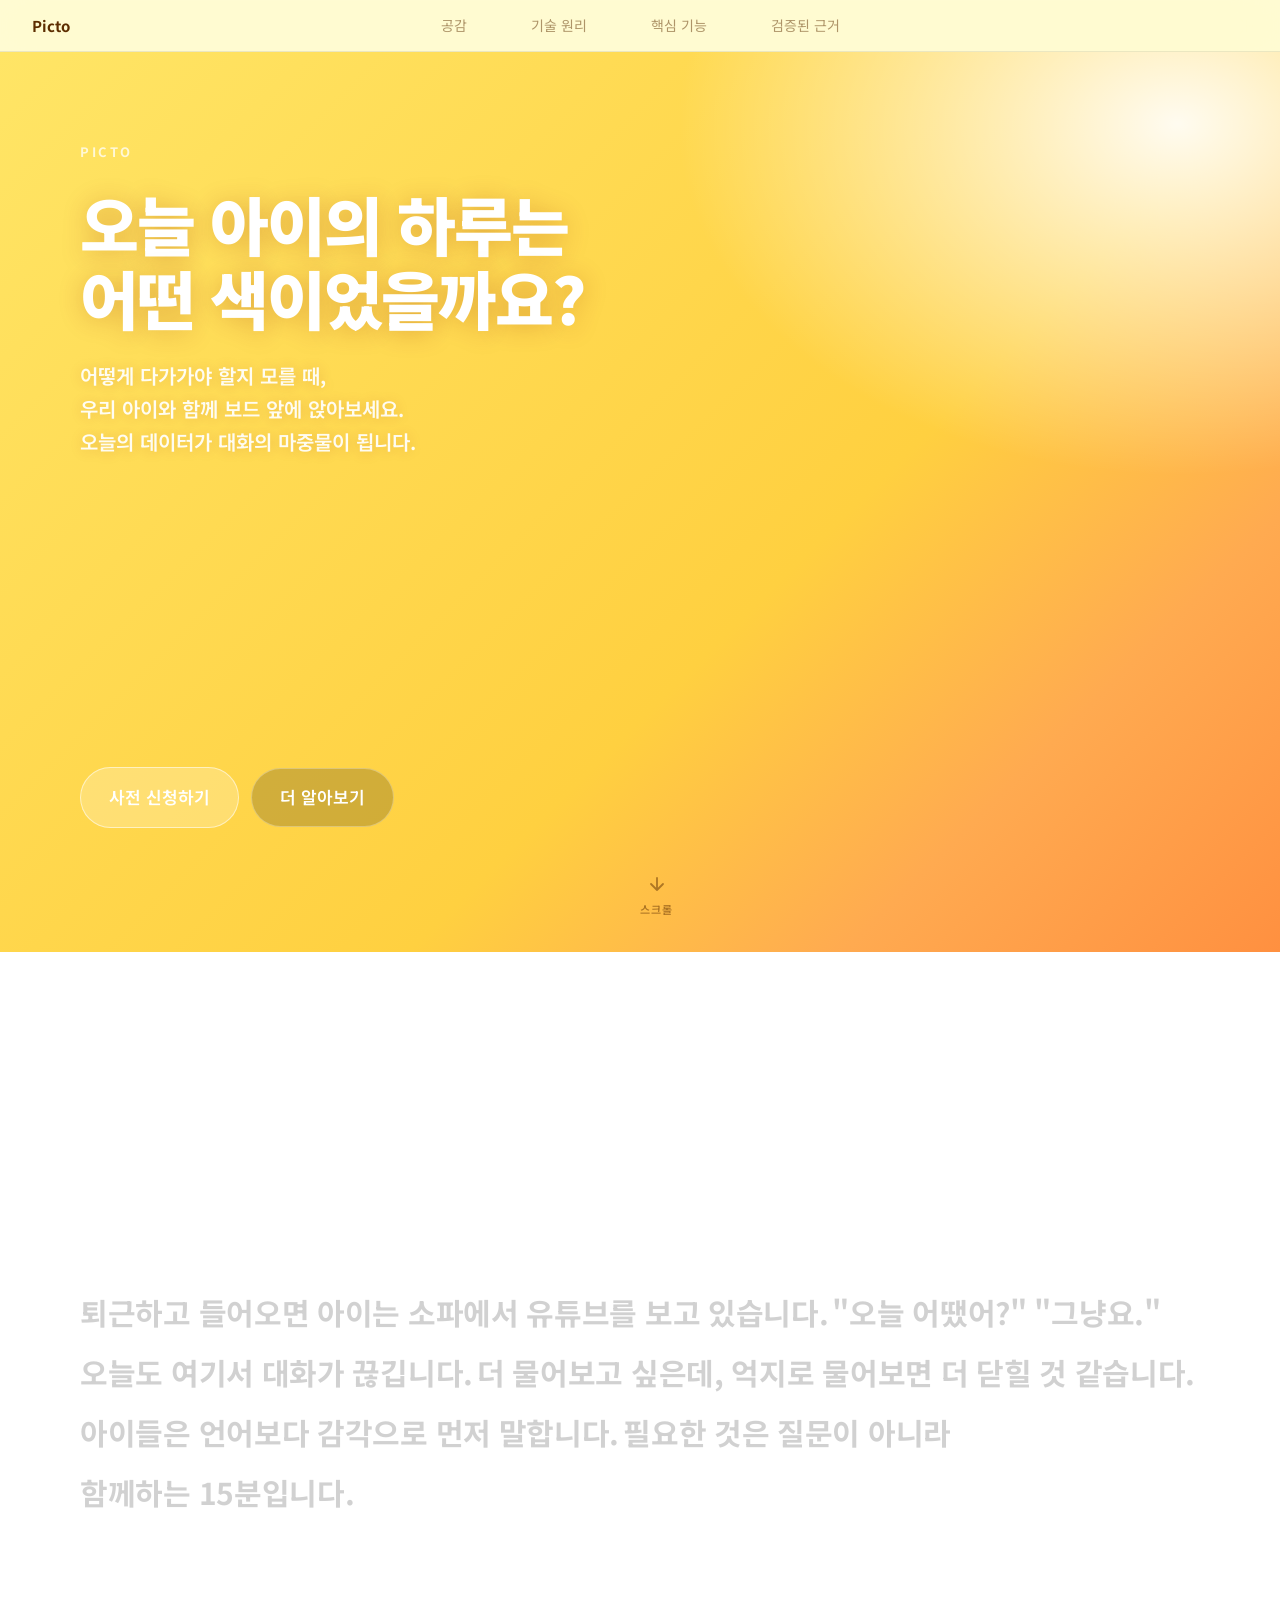
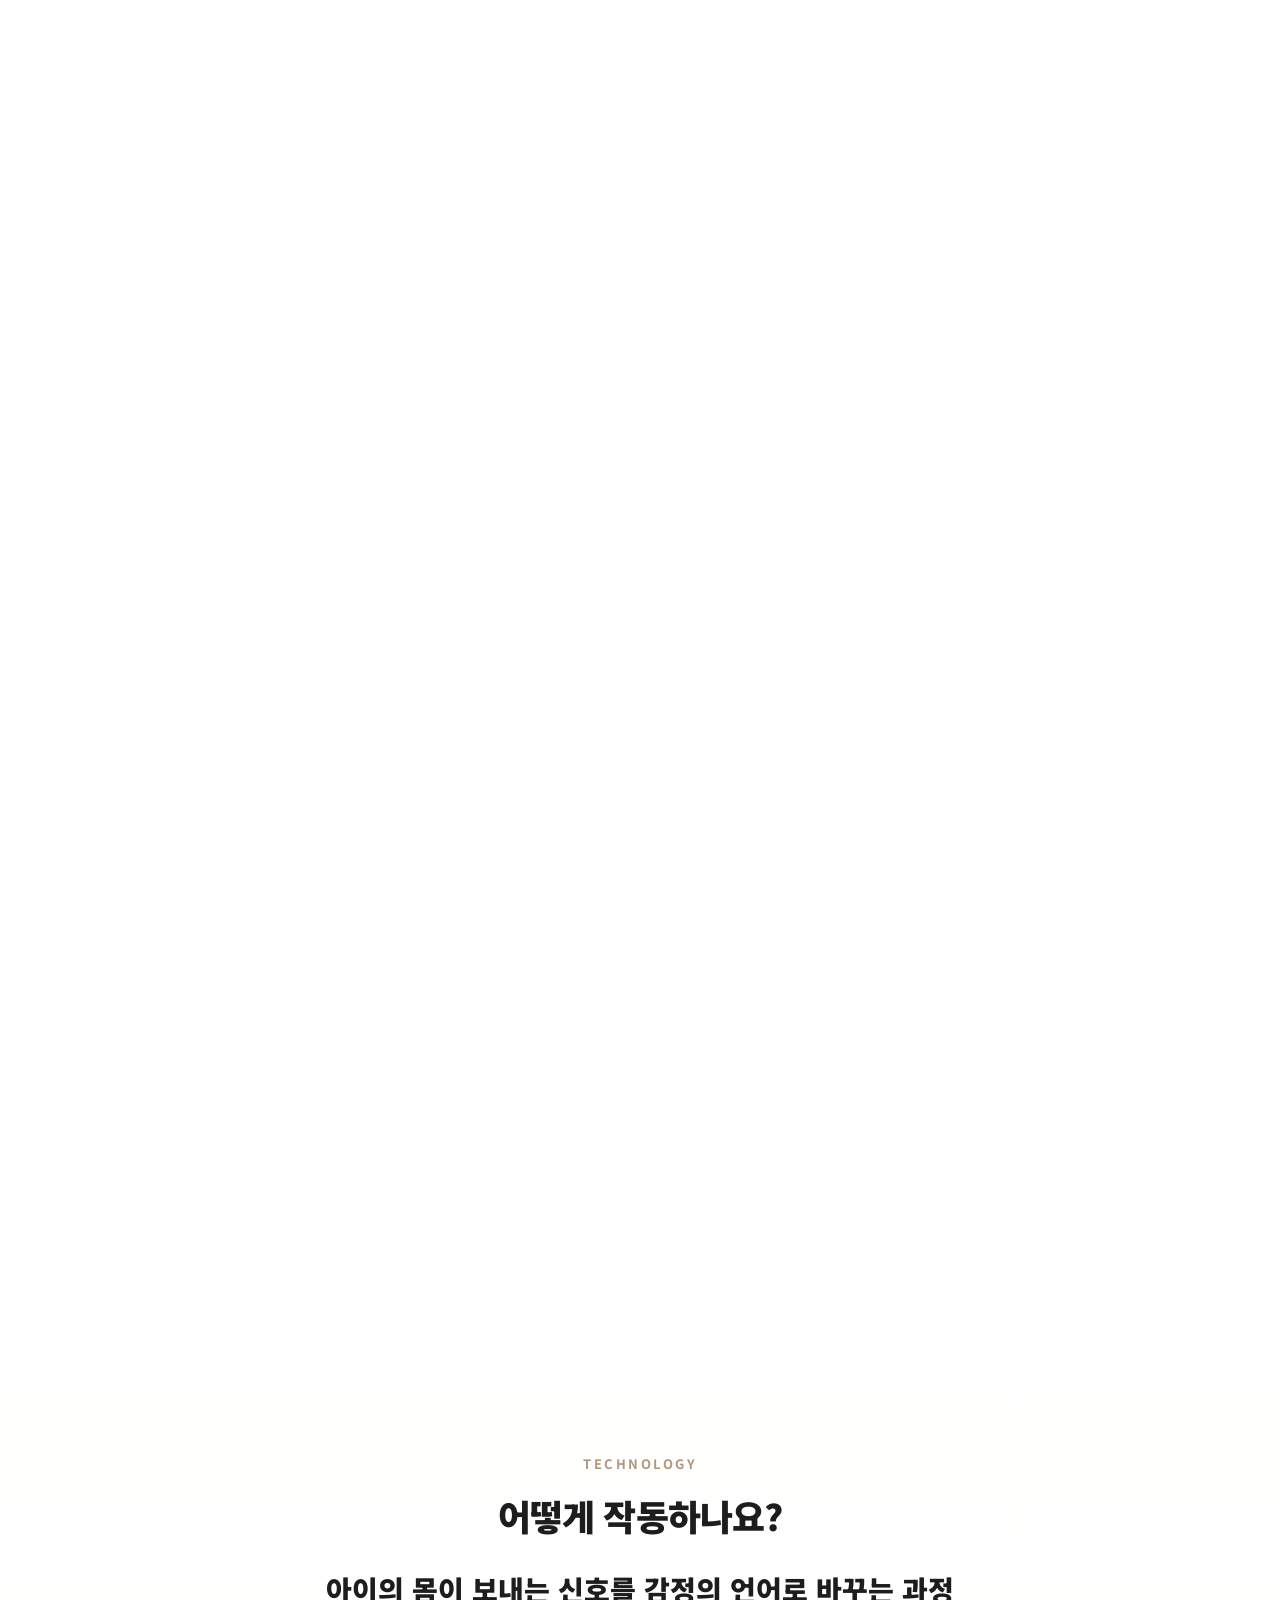
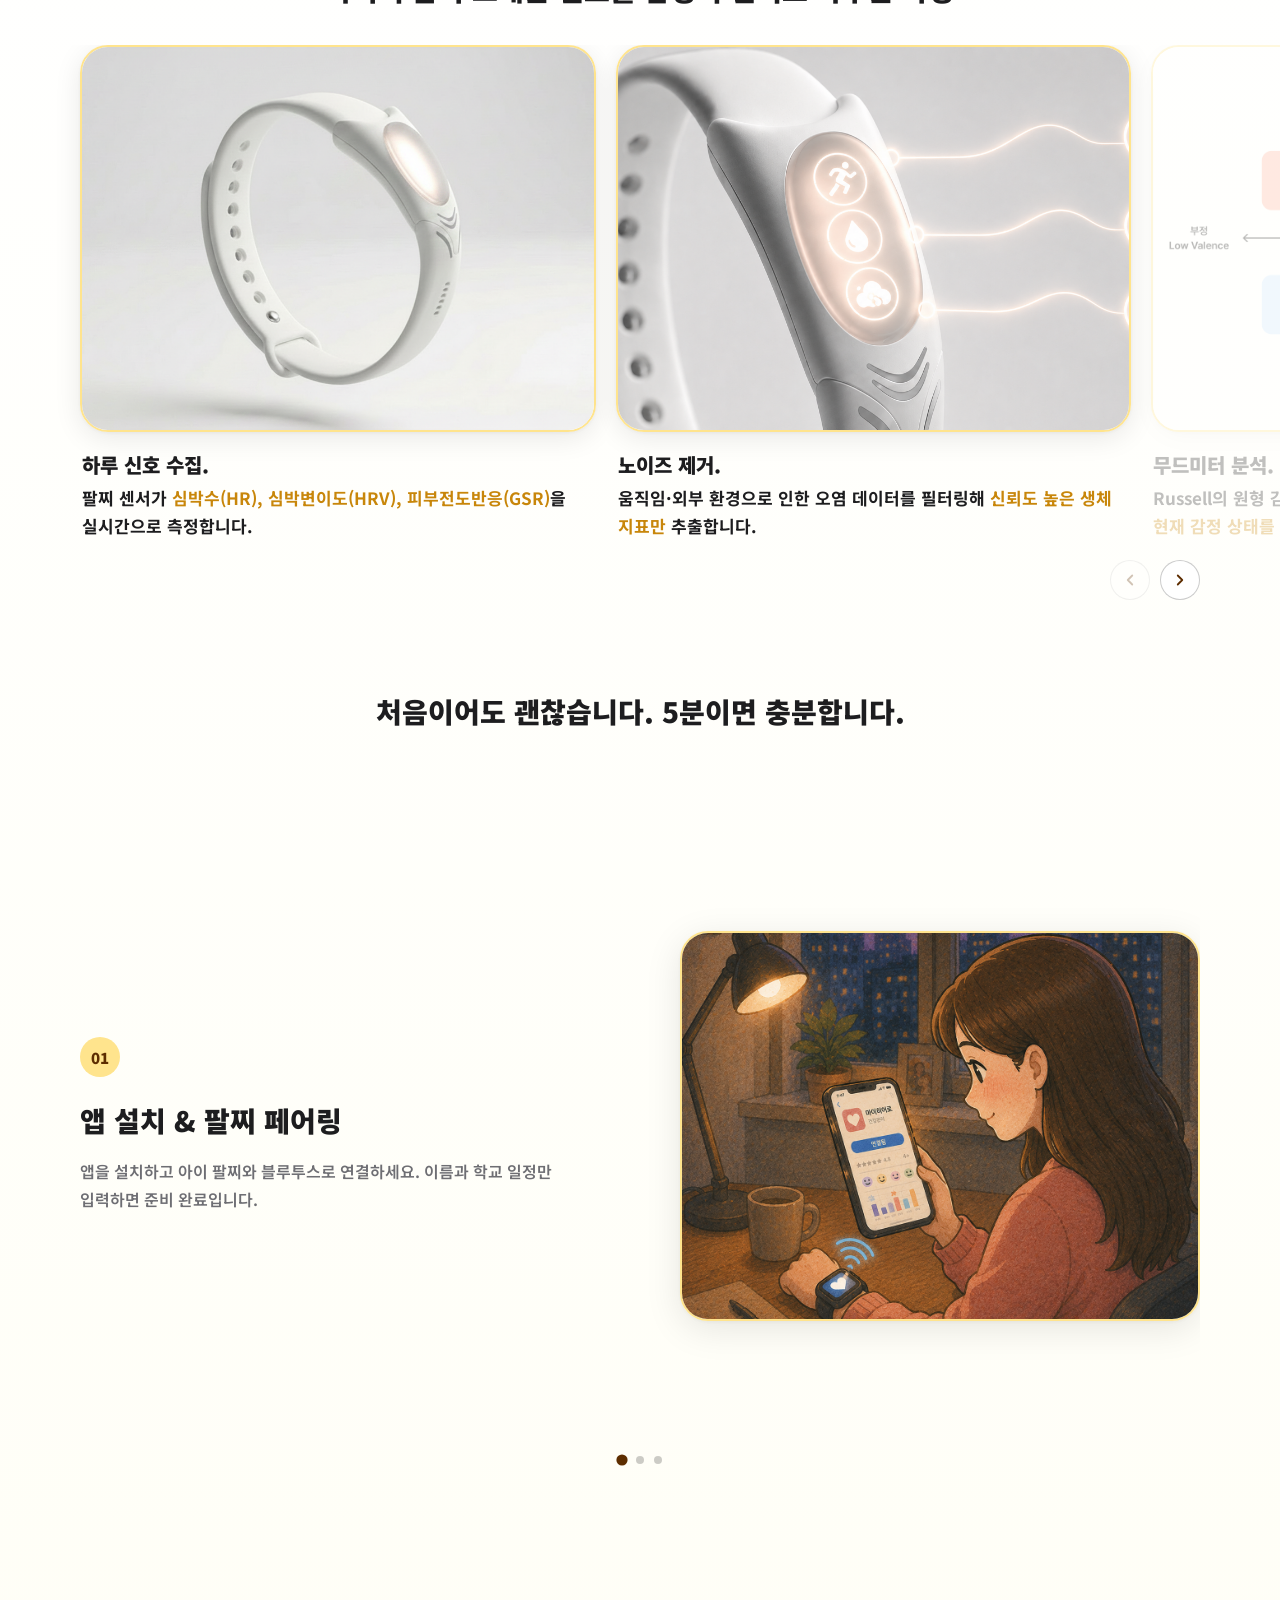
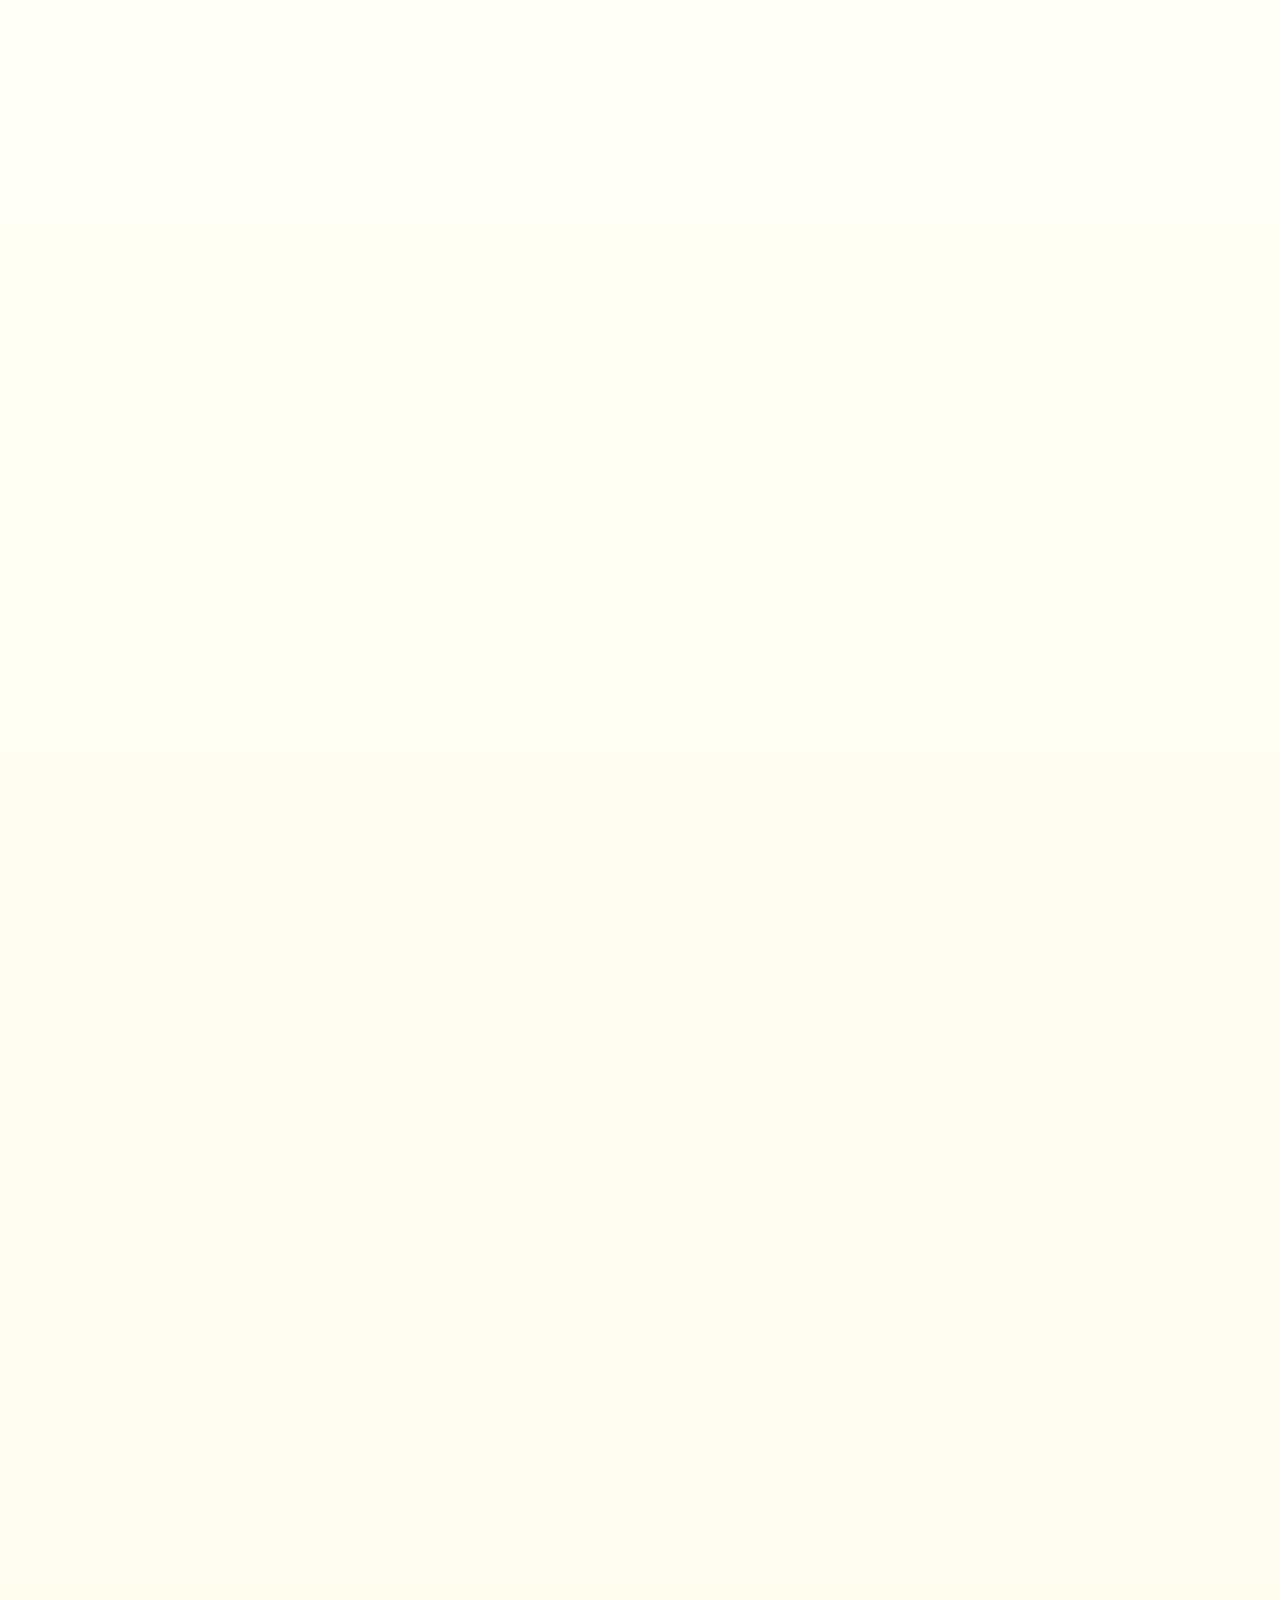
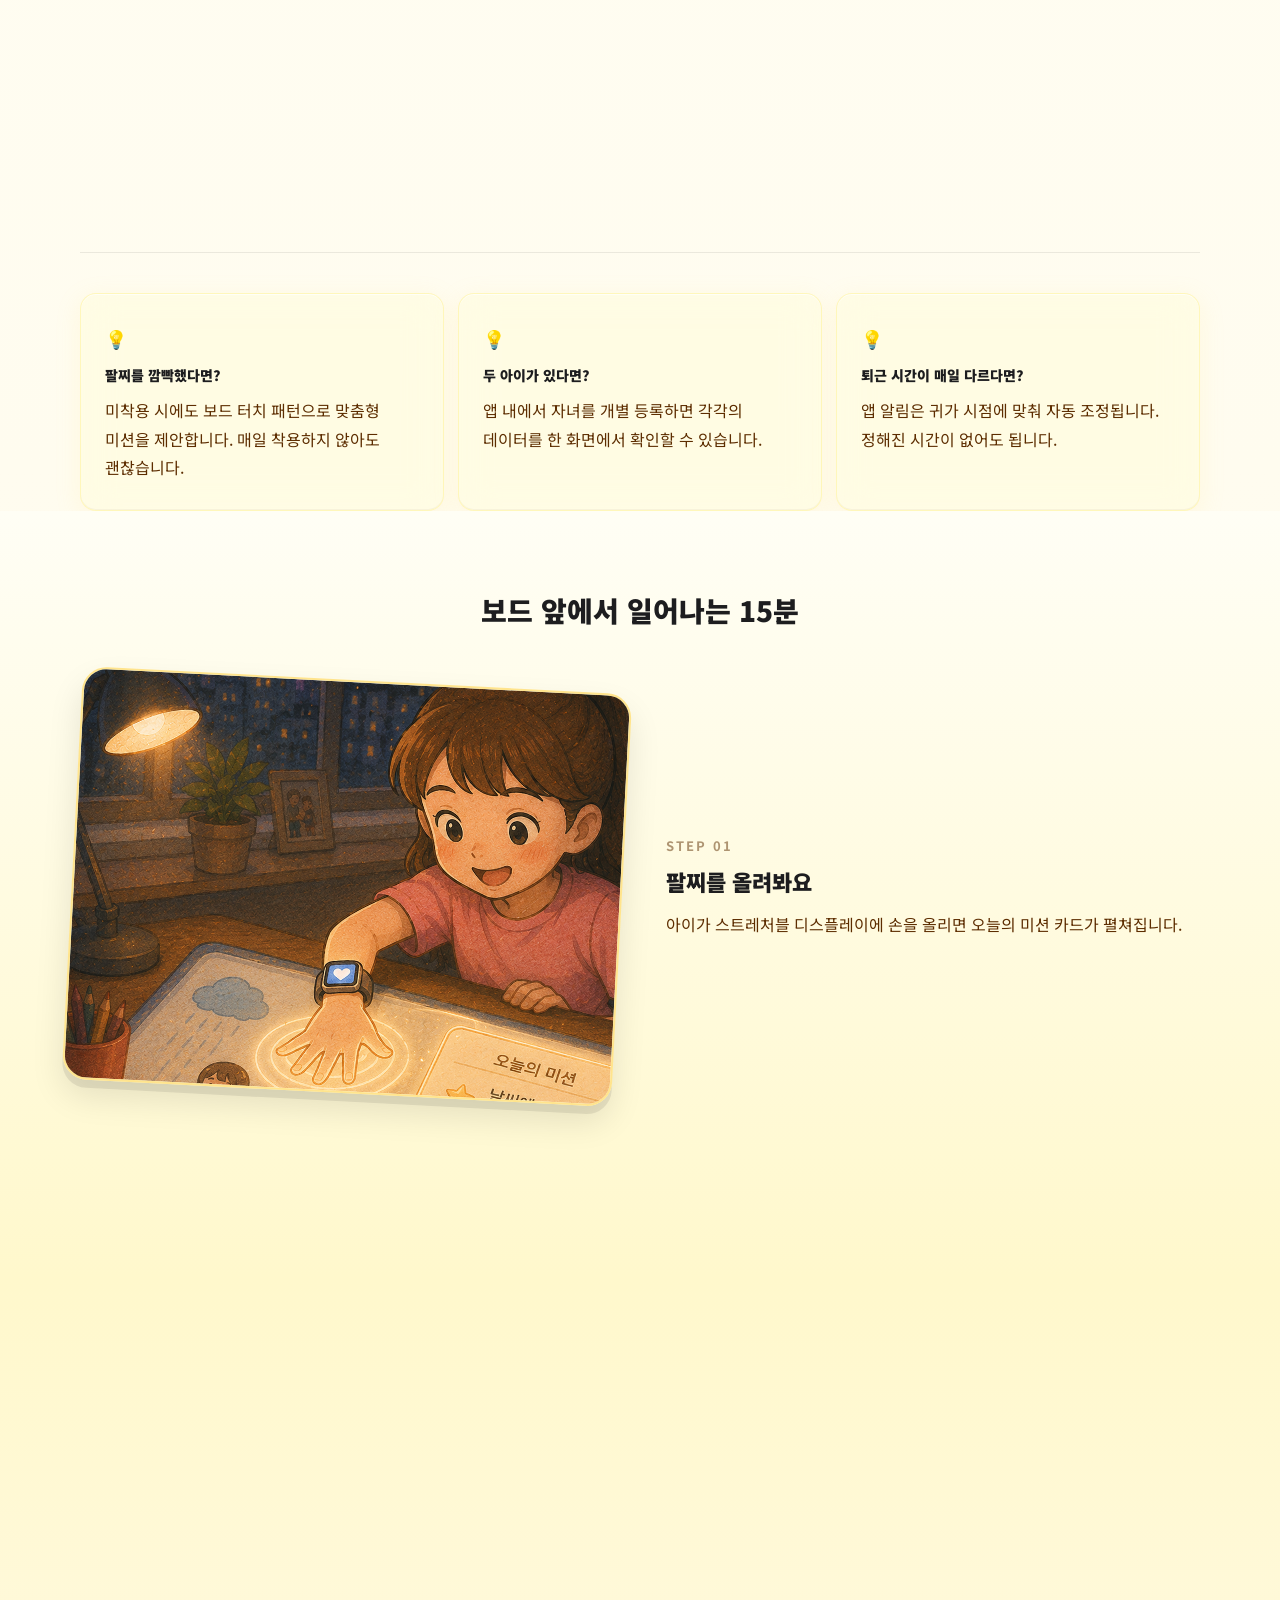
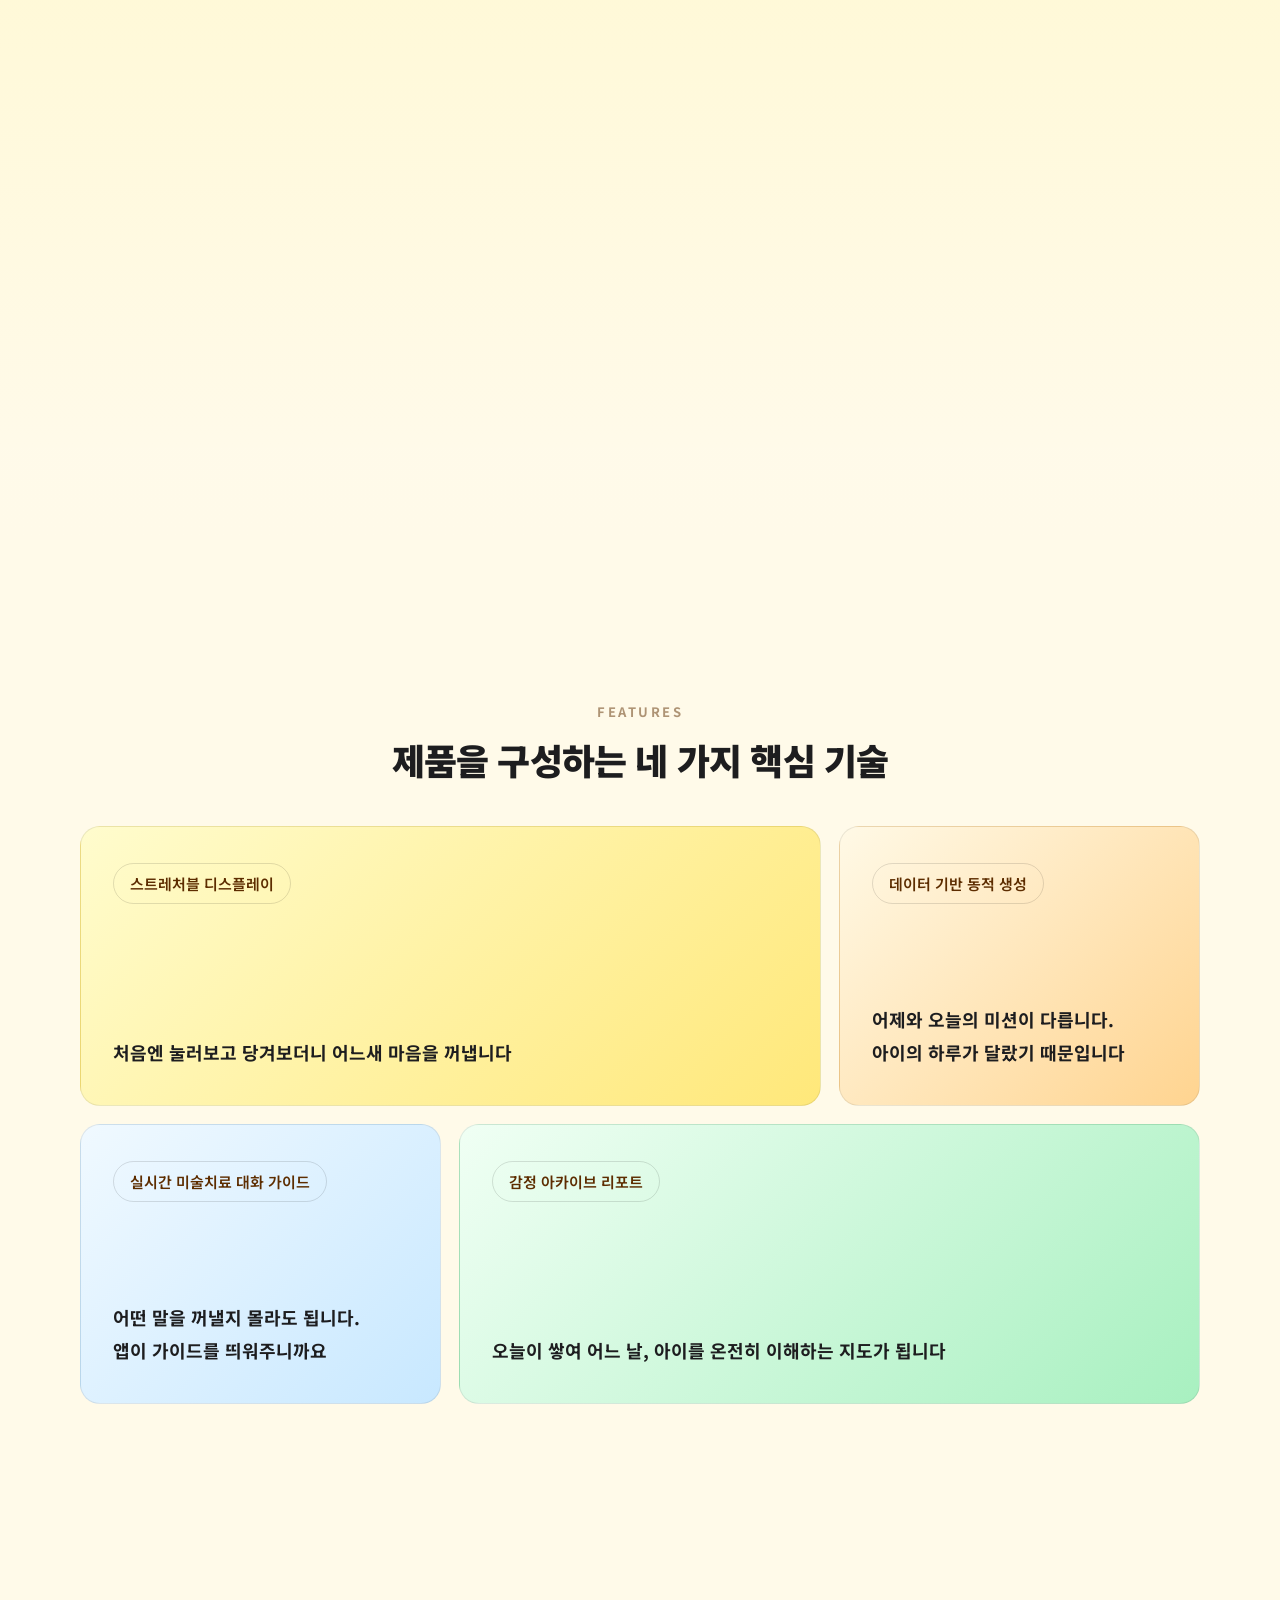
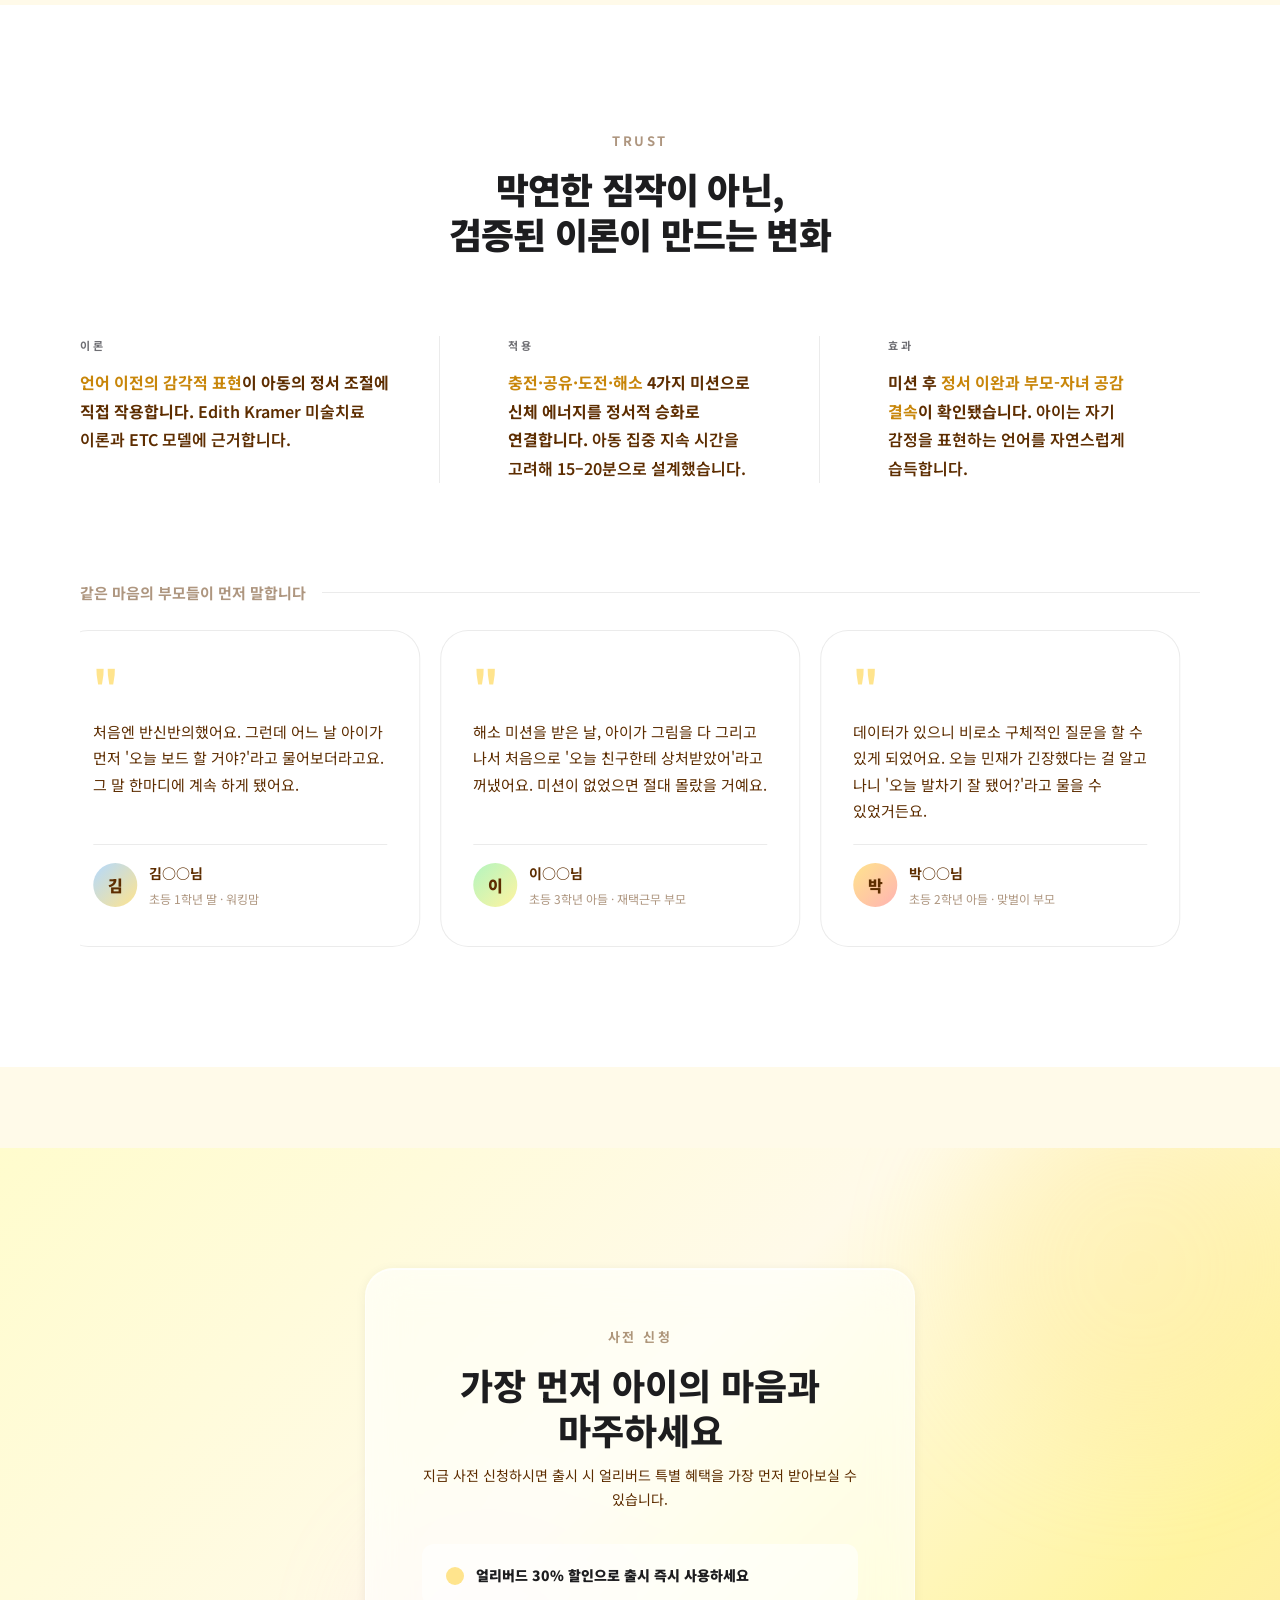
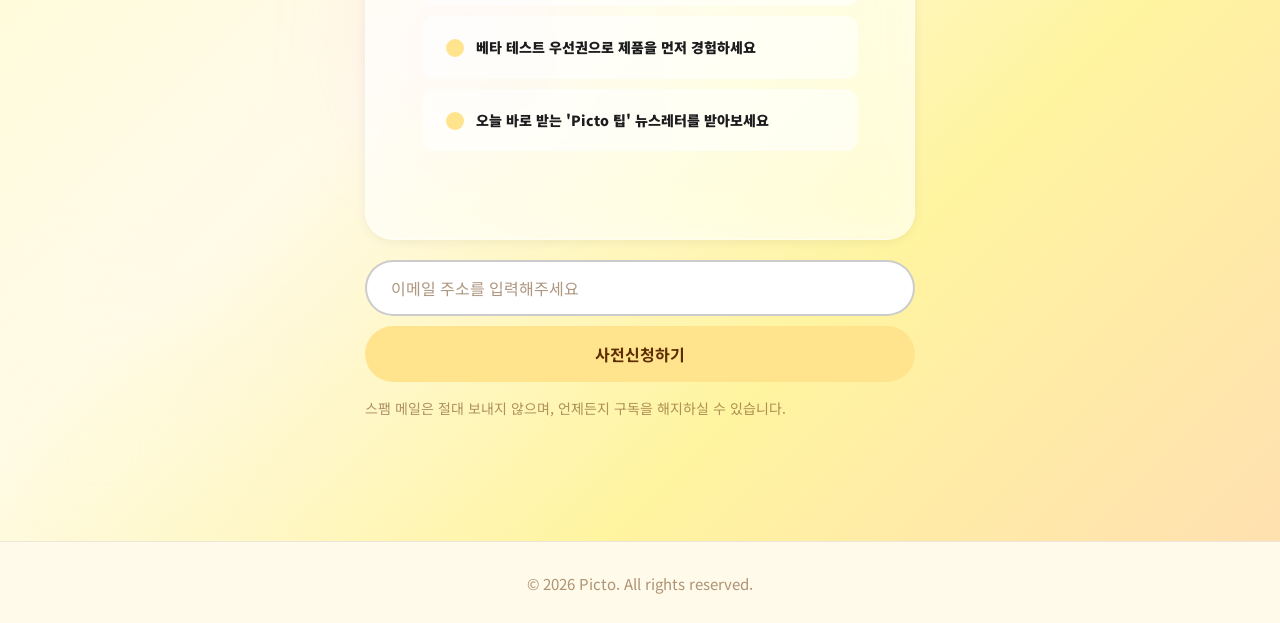
<file: index.html>
<!DOCTYPE html>
<html lang="ko">
<head>
  <meta charset="UTF-8">
  <meta name="viewport" content="width=device-width, initial-scale=1.0">
  <title>Picto — 오늘 아이의 하루는 어떤 색이었을까요?</title>
  <link rel="preconnect" href="https://fonts.googleapis.com">
  <link rel="preconnect" href="https://fonts.gstatic.com" crossorigin>
  <link href="https://fonts.googleapis.com/css2?family=Noto+Sans+KR:wght@400;500;700;900&display=swap" rel="stylesheet">
  <link rel="stylesheet" href="css/styles.css">
</head>
<body>

  <!-- Navigation -->
  <nav class="nav">
    <div class="container">
      <div class="nav-inner">
        <span class="nav-logo">Picto</span>
        <nav class="nav-links" id="navLinks">
          <a href="#problem"    class="nav-link" data-section="problem">공감</a>
          <a href="#technology" class="nav-link" data-section="technology">기술 원리</a>
          <a href="#features"   class="nav-link" data-section="features">핵심 기능</a>
          <a href="#trust"      class="nav-link" data-section="trust">검증된 근거</a>
        </nav>
        <button class="nav-hamburger" id="navHamburger" aria-label="메뉴 열기" aria-expanded="false">
          <span></span><span></span><span></span>
        </button>
      </div>
    </div>
  </nav>

  <!-- S1: HERO -->
  <section class="hero" id="hero">
    <!-- Art-therapy paint layers -->
    <div class="hero-paint hero-paint--yellow"></div>
    <div class="hero-paint hero-paint--orange"></div>
    <div class="hero-paint hero-paint--red"></div>
    <div class="hero-paint hero-paint--magenta"></div>
    <div class="hero-paint hero-paint--amber"></div>
    <div class="hero-paint hero-paint--coral"></div>
    <!-- Liquid glass shimmer veil -->
    <div class="hero-veil"></div>

    <div class="container">
      <div class="hero-inner">
        <div class="hero-copy">
          <span class="hero-label">Picto</span>
          <h1 class="hero-headline">오늘 아이의 하루는<br>어떤 색이었을까요?</h1>
          <p class="hero-sub">어떻게 다가가야 할지 모를 때,<br>우리 아이와 함께 보드 앞에 앉아보세요.<br>오늘의 데이터가 대화의 마중물이 됩니다.</p>
          <div class="hero-form-wrap">
            <div class="hero-cta-row">
              <a href="#cta" class="btn-primary hero-email-submit">사전 신청하기</a>
              <a href="#problem" class="btn-ghost">더 알아보기</a>
            </div>
          </div>
        </div>
      </div>
    </div>

    <!-- 스크롤 다운 힌트 -->
    <div class="hero-scroll-hint">
      <svg width="20" height="20" viewBox="0 0 20 20" fill="none" aria-hidden="true">
        <path d="M10 4v12M4 10l6 6 6-6" stroke="currentColor" stroke-width="1.8" stroke-linecap="round" stroke-linejoin="round"/>
      </svg>
      <span>스크롤</span>
    </div>

  </section>
  <div class="section-divider"></div>
  <!-- S2: PROBLEM -->
  <section class="problem" id="problem">
    <div class="problem-sticky">
      <div class="problem-sentences-wrap">
        <span class="problem-sentence">퇴근하고 들어오면 아이는 <span class="color-pop">소파에서 유튜브를</span> 보고 있습니다.</span>
        <span class="problem-sentence"> "오늘 어땠어?" <span class="color-pop">"그냥요."</span> 오늘도 여기서 대화가 끊깁니다.</span>
        <span class="problem-sentence"> 더 물어보고 싶은데, 억지로 물어보면 <span class="color-pop">더 닫힐 것 같습니다.</span></span>
        <span class="problem-sentence"> 아이들은 언어보다 <span class="color-pop">감각</span>으로 먼저 말합니다.</span>
        <span class="problem-sentence"> 필요한 것은 질문이 아니라 <span class="color-pop">함께하는&nbsp;15분</span>입니다.</span>
      </div>
    </div>
  </section>
  <div class="section-divider"></div>
  <!-- S3: TECHNOLOGY -->
  <section class="technology" id="technology">
    <div class="container">
      <div class="section-header">
        <span class="label js-reveal">Technology</span>
        <h2 class="section-headline js-reveal d1">어떻게 작동하나요?</h2>
      </div>

      <!-- 3-A: Tech Gallery -->
      <h3 class="tech-sub-headline js-reveal">아이의 몸이 보내는 신호를 감정의 언어로 바꾸는 과정</h3>
    </div><!-- /.container -->

    <!-- 갤러리: 풀 블리드 -->
    <div class="tech-gallery-outer">
      <div class="tech-gallery-wrap" id="techGalleryWrap">
        <div class="tech-gallery-track" id="techGalleryTrack">
          <div class="tech-tile">
            <div class="tech-tile-img"><img src="photo/tech_1.png" alt="하루 신호 수집"></div>
            <p class="tech-tile-text"><strong>하루 신호 수집.</strong> 팔찌 센서가 <mark class="tech-em">심박수(HR), 심박변이도(HRV), 피부전도반응(GSR)</mark>을 실시간으로 측정합니다.</p>
          </div>
          <div class="tech-tile">
            <div class="tech-tile-img"><img src="photo/tech_2.png" alt="노이즈 제거"></div>
            <p class="tech-tile-text"><strong>노이즈 제거.</strong> 움직임·외부 환경으로 인한 오염 데이터를 필터링해 <mark class="tech-em">신뢰도 높은 생체 지표만</mark> 추출합니다.</p>
          </div>
          <div class="tech-tile">
            <div class="tech-tile-img"><img src="photo/tech_3.png" alt="무드미터 분석"></div>
            <p class="tech-tile-text"><strong>무드미터 분석.</strong> Russell의 원형 감정 모델에 기반해 <mark class="tech-em">각성도와 긍정도 축으로 아이의 현재 감정 상태를 좌표화</mark>합니다.</p>
          </div>
          <div class="tech-tile">
            <div class="tech-tile-img"><img src="photo/tech_4.png" alt="맞춤 미션 생성"></div>
            <p class="tech-tile-text"><strong>맞춤 미션 생성.</strong> 무드미터와 당일 일과 데이터를 결합해 <mark class="tech-em">'충전·공유·도전·해소' 4가지 카테고리 중 최적의 미술 미션</mark>을 생성합니다.</p>
          </div>
        </div>
      </div>
      <div class="tech-gallery-nav">
        <button class="tech-gallery-arrow" id="techGalleryPrev" aria-label="이전" disabled>
          <svg width="18" height="18" viewBox="0 0 20 20" fill="none"><path d="M12.5 15L7.5 10L12.5 5" stroke="currentColor" stroke-width="2" stroke-linecap="round" stroke-linejoin="round"/></svg>
        </button>
        <button class="tech-gallery-arrow" id="techGalleryNext" aria-label="다음">
          <svg width="18" height="18" viewBox="0 0 20 20" fill="none"><path d="M7.5 5L12.5 10L7.5 15" stroke="currentColor" stroke-width="2" stroke-linecap="round" stroke-linejoin="round"/></svg>
        </button>
      </div>
    </div><!-- /.tech-gallery-outer -->

    <div class="container">
      <!-- tech-note: 추후 활용
      <div class="tech-note">
        <strong>왜 아동에게도 유효할까요?</strong> Russell 모델은 성인 기반 연구에서 출발했으나, 아동의 각성-긍정 반응 패턴은 성인과 동일한 2축 구조를 따릅니다. 본 서비스는 초등 저학년 아동 대상 파일럿 데이터를 기반으로 감정 분류 임계값을 별도 보정하였습니다.
      </div>
      -->

      <!-- 3-B: Onboarding Pin -->
      <div class="onboarding-pin">
        <div class="onboarding-stage">
          <h3 class="tech-sub-headline onboarding-headline">처음이어도 괜찮습니다. 5분이면 충분합니다.</h3>
          <div class="onboarding-panels">
          <div class="onboarding-panel is-active">
            <div class="onboarding-left">
              <div class="onboarding-num">01</div>
              <div class="onboarding-title">앱 설치 &amp; 팔찌 페어링</div>
              <p class="onboarding-desc">앱을 설치하고 아이 팔찌와 블루투스로 연결하세요. 이름과 학교 일정만 입력하면 준비 완료입니다.</p>
            </div>
            <div class="onboarding-img"><img src="photo/process_1.png" alt="앱 설치 및 팔찌 페어링"></div>
          </div>
          <div class="onboarding-panel">
            <div class="onboarding-left">
              <div class="onboarding-num">02</div>
              <div class="onboarding-title">아이가 착용 &amp; 일상 생활</div>
              <p class="onboarding-desc">아이가 팔찌를 차고 평소처럼 생활합니다. 부모가 개입할 필요 없이 데이터는 자동으로 누적됩니다.</p>
            </div>
            <div class="onboarding-img"><img src="photo/process_2.png" alt="아이가 착용 및 일상 생활"></div>
          </div>
          <div class="onboarding-panel">
            <div class="onboarding-left">
              <div class="onboarding-num">03</div>
              <div class="onboarding-title">보드 앞에서 함께 시작</div>
              <p class="onboarding-desc">저녁에 아이와 함께 보드에 손을 올려놓으면, 오늘의 미션이 자동으로 활성화됩니다.</p>
            </div>
            <div class="onboarding-img"><img src="photo/process_3.png" alt="보드 앞에서 함께 시작"></div>
          </div>
          </div><!-- /.onboarding-panels -->
          <div class="onboarding-step-dots">
            <span class="onboarding-step-dot is-active"></span>
            <span class="onboarding-step-dot"></span>
            <span class="onboarding-step-dot"></span>
          </div>
        </div>
      </div>
      <div class="faq-grid">
        <div class="faq-block">
          <div class="faq-icon">💡</div>
          <div class="faq-q">팔찌를 깜빡했다면?</div>
          <p class="faq-a">미착용 시에도 보드 터치 패턴으로 맞춤형 미션을 제안합니다. 매일 착용하지 않아도 괜찮습니다.</p>
        </div>
        <div class="faq-block">
          <div class="faq-icon">💡</div>
          <div class="faq-q">두 아이가 있다면?</div>
          <p class="faq-a">앱 내에서 자녀를 개별 등록하면 각각의 데이터를 한 화면에서 확인할 수 있습니다.</p>
        </div>
        <div class="faq-block">
          <div class="faq-icon">💡</div>
          <div class="faq-q">퇴근 시간이 매일 다르다면?</div>
          <p class="faq-a">앱 알림은 귀가 시점에 맞춰 자동 조정됩니다. 정해진 시간이 없어도 됩니다.</p>
        </div>
      </div>

    </div>

    <!-- 3-C: Board Steps -->
    <div class="stack-scene stack-scene--board">
      <div class="container">
        <div class="tech-sub stack-panel" style="margin-bottom:0">
          <h3 class="tech-sub-headline js-reveal">보드 앞에서 일어나는 15분</h3>
          <div class="board-steps">
            <div class="board-step">
              <div class="step-visual step-visual--1"><img src="photo/step_1.png" alt="팔찌를 올려봐요"></div>
              <div class="step-content">
                <div class="step-label">STEP 01</div>
                <div class="step-title">팔찌를 올려봐요</div>
                <p class="step-body">아이가 스트레처블 디스플레이에 손을 올리면 오늘의 미션 카드가 펼쳐집니다.</p>
              </div>
            </div>
            <div class="board-step board-step--rev">
              <div class="step-visual step-visual--2"><img src="photo/step_2.png" alt="함께 그려요"></div>
              <div class="step-content">
                <div class="step-label">STEP 02</div>
                <div class="step-title">함께 그려요</div>
                <p class="step-body">미션 안내에 따라 부모와 아이가 보드 위에서 함께 선을 긋고, 색을 채우고, 이야기를 나눕니다. 앱은 이 순간 대화 가이드를 실시간으로 제공합니다.</p>
              </div>
            </div>
            <div class="board-step">
              <div class="step-visual step-visual--3"><img src="photo/step_3.png" alt="오늘이 쌓여요"></div>
              <div class="step-content">
                <div class="step-label">STEP 03</div>
                <div class="step-title">오늘이 쌓여요</div>
                <p class="step-body">오늘의 작품과 감정 데이터가 자동 저장됩니다. 다음 날 앱에서 아이의 감정 흐름 리포트를 확인할 수 있습니다.</p>
              </div>
            </div>
          </div>
        </div>
      </div>
    </div>
  </section>
  <!-- S4: FEATURES -->
  <div class="stack-scene">
  <section class="features stack-panel" id="features">
    <div class="container">
      <div class="features-header">
        <span class="label js-reveal">Features</span>
        <h2 class="section-headline js-reveal d1">제품을 구성하는 네 가지 핵심 기술</h2>
      </div>
      <div class="features-grid">
        <div class="feature-card feature-card--1">
          <span class="feature-tag">스트레처블 디스플레이</span>
          <p class="feature-quote">처음엔 눌러보고 당겨보더니 어느새 마음을 꺼냅니다</p>
        </div>
        <div class="feature-card feature-card--2">
          <span class="feature-tag">데이터 기반 동적 생성</span>
          <p class="feature-quote">어제와 오늘의 미션이 다릅니다. 아이의 하루가 달랐기 때문입니다</p>
        </div>
        <div class="feature-card feature-card--3">
          <span class="feature-tag">실시간 미술치료 대화 가이드</span>
          <p class="feature-quote">어떤 말을 꺼낼지 몰라도 됩니다. 앱이 가이드를 띄워주니까요</p>
        </div>
        <div class="feature-card feature-card--4">
          <span class="feature-tag">감정 아카이브 리포트</span>
          <p class="feature-quote">오늘이 쌓여 어느 날, 아이를 온전히 이해하는 지도가 됩니다</p>
        </div>
      </div>
    </div>
  </section>
  </div>
  <!-- S5: TRUST -->
  <div class="stack-scene">
  <section class="trust stack-panel" id="trust">
    <div class="container">
      <div class="trust-header">
        <span class="label js-reveal">Trust</span>
        <h2 class="section-headline js-reveal d1">막연한 짐작이 아닌,<br>검증된 이론이 만드는 변화</h2>
      </div>
      <div class="trust-blocks">
        <div class="trust-block">
          <div class="trust-block-label">이론</div>
          <p class="trust-block-text"><strong><span class="trust-em">언어 이전의 감각적 표현</span>이 아동의 정서 조절에 직접 작용합니다.</strong> Edith Kramer 미술치료 이론과 ETC 모델에 근거합니다.</p>
        </div>
        <div class="trust-block">
          <div class="trust-block-label">적용</div>
          <p class="trust-block-text"><strong><span class="trust-em">충전·공유·도전·해소</span> 4가지 미션으로 신체 에너지를 정서적 승화로 연결합니다.</strong> 아동 집중 지속 시간을 고려해 15–20분으로 설계했습니다.</p>
        </div>
        <div class="trust-block">
          <div class="trust-block-label">효과</div>
          <p class="trust-block-text"><strong>미션 후 <span class="trust-em">정서 이완과 부모-자녀 공감 결속</span>이 확인됐습니다.</strong> 아이는 자기 감정을 표현하는 언어를 자연스럽게 습득합니다.</p>
        </div>
      </div>

      <div class="trust-interviews-header">
        <span class="trust-interviews-label">같은 마음의 부모들이 먼저 말합니다</span>
        <div class="trust-interviews-line"></div>
      </div>

      <div class="trust-marquee">
        <div class="trust-track">
          <!-- 원본 3장 -->
          <div class="trust-quote-card">
            <span class="trust-quote-mark">"</span>
            <p class="trust-quote-text">데이터가 있으니 비로소 구체적인 질문을 할 수 있게 되었어요. 오늘 민재가 긴장했다는 걸 알고 나니 '오늘 발차기 잘 됐어?'라고 물을 수 있었거든요.</p>
            <div class="trust-quote-footer">
              <div class="trust-avatar trust-avatar--1">박</div>
              <div class="trust-author-info">
                <span class="trust-quote-author">박○○님</span>
                <span class="trust-quote-meta">초등 2학년 아들 · 맞벌이 부모</span>
              </div>
            </div>
          </div>
          <div class="trust-quote-card">
            <span class="trust-quote-mark">"</span>
            <p class="trust-quote-text">처음엔 반신반의했어요. 그런데 어느 날 아이가 먼저 '오늘 보드 할 거야?'라고 물어보더라고요. 그 말 한마디에 계속 하게 됐어요.</p>
            <div class="trust-quote-footer">
              <div class="trust-avatar trust-avatar--2">김</div>
              <div class="trust-author-info">
                <span class="trust-quote-author">김○○님</span>
                <span class="trust-quote-meta">초등 1학년 딸 · 워킹맘</span>
              </div>
            </div>
          </div>
          <div class="trust-quote-card">
            <span class="trust-quote-mark">"</span>
            <p class="trust-quote-text">해소 미션을 받은 날, 아이가 그림을 다 그리고 나서 처음으로 '오늘 친구한테 상처받았어'라고 꺼냈어요. 미션이 없었으면 절대 몰랐을 거예요.</p>
            <div class="trust-quote-footer">
              <div class="trust-avatar trust-avatar--3">이</div>
              <div class="trust-author-info">
                <span class="trust-quote-author">이○○님</span>
                <span class="trust-quote-meta">초등 3학년 아들 · 재택근무 부모</span>
              </div>
            </div>
          </div>
        </div>
      </div>
    </div>
  </section>
  </div>
  <!-- S6: CTA -->
  <div class="stack-scene">
  <section class="cta-section stack-panel" id="cta">
    <div class="cta-blob cta-blob--1"></div>
    <div class="cta-blob cta-blob--2"></div>
    <div class="cta-blob cta-blob--3"></div>
    <div class="container">
      <div class="cta-inner">
        <div class="cta-card liquid-glass">
          <span class="label js-reveal">사전 신청</span>
          <h2 class="cta-headline js-reveal d1">가장 먼저 아이의 마음과 마주하세요</h2>
          <p class="cta-sub js-reveal d2">지금 사전 신청하시면 출시 시 얼리버드 특별 혜택을 가장 먼저 받아보실 수 있습니다.</p>
          <div class="benefits-list">
            <div class="benefit-item">
              <div class="benefit-dot"></div>
              <p class="benefit-text"><strong>얼리버드 30% 할인으로 출시 즉시 사용하세요</strong></p>
            </div>
            <div class="benefit-item">
              <div class="benefit-dot"></div>
              <p class="benefit-text"><strong>베타 테스트 우선권으로 제품을 먼저 경험하세요</strong></p>
            </div>
            <div class="benefit-item">
              <div class="benefit-dot"></div>
              <p class="benefit-text"><strong>오늘 바로 받는 'Picto 팁' 뉴스레터를 받아보세요</strong></p>
            </div>
          </div>
        </div>
        <div class="cta-form-box">
          <form class="email-form" id="ctaForm">
            <input class="email-input" type="email" placeholder="이메일 주소를 입력해주세요" required aria-label="이메일 주소">
            <button class="email-submit" type="submit">사전신청하기</button>
          </form>
          <p class="form-note" id="formNote">스팸 메일은 절대 보내지 않으며, 언제든지 구독을 해지하실 수 있습니다.</p>
          <div class="success-msg" id="successMsg">
            <div class="success-icon">✅</div>
            <div class="success-title">신청이 완료되었습니다!</div>
            <p class="success-desc">얼리버드 혜택 소식과 함께 곧 연락드리겠습니다.<br>아이와의 소중한 15분을 응원합니다.</p>
          </div>
        </div>
      </div>
    </div>
  </section>
  </div>

  <footer class="footer">
    <div class="container">
      <p>© 2026 Picto. All rights reserved.</p>
    </div>
  </footer>

  <script src="js/script.js"></script>
</body>
</html>
</file>
<file: css/styles.css>
/* ── Design System ── */
:root {
  /* ── Brand ── */
  --white:          #ffffff;
  --black:          #000000;
  --bg-cream:       #fffae9;
  --bg-yellow:      #fffccd;
  --primary:        #ffe48d;
  --primary-hover:  #e6cd7a;
  --primary-bright: #fff4a0;

  /* ── Text ── */
  --text-black:     #1d1d1f;
  --text-brown:     #5d2d00;
  --text-secondary: #6e6e73;
  --text-muted:     rgba(93, 45, 0, 0.50);

  /* ── Border ── */
  --border-light:   rgba(0, 0, 0, 0.08);
  --border-strong:  rgba(0, 0, 0, 0.20);

  /* ── Glass ── */
  --glass-bg:       rgba(255, 255, 255, 0.72);
  --glass-blur:     20px;
  --glass-border:   rgba(255, 255, 255, 0.50);

  /* ── Spacing (8pt grid) ── */
  --sp-xs:  8px;
  --sp-sm:  16px;
  --sp-md:  32px;
  --sp-lg:  64px;
  --sp-xl:  96px;
  --sp-2xl: 160px;

  /* ── Motion ── */
  --ease-out:    cubic-bezier(0.25, 0.46, 0.45, 0.94);
  --ease-spring: cubic-bezier(0.22, 1, 0.36, 1);
  --dur-fast:    0.25s;
  --dur-mid:     0.5s;
  --dur-slow:    0.8s;

  /* ── Shape ── */
  --radius-sm:   12px;
  --radius-md:   20px;
  --radius-lg:   28px;
  --radius-pill: 100px;

  /* ── 기존 호환 유지 ── */
  --radius: 16px;
  --ease:   0.2s ease;
}

*, *::before, *::after { box-sizing: border-box; margin: 0; padding: 0; }
html { scroll-behavior: smooth; }

body {
  font-family: 'Noto Sans KR', 'Apple SD Gothic Neo', sans-serif;
  color: var(--text-brown);
  background: var(--bg-cream);
  font-size: 16px;
  line-height: 1.8;
  -webkit-font-smoothing: antialiased;
  hyphens: none;
  -webkit-hyphens: none;
  word-break: keep-all;
}

h1, h2, .display-text {
  font-family: 'Noto Sans KR', sans-serif;
}

.container { max-width: 1200px; margin: 0 auto; padding: 0 40px; }

.label {
  display: inline-block;
  font-size: 13px;
  font-weight: 700;
  letter-spacing: 2.5px;
  text-transform: uppercase;
  color: var(--text-muted);
  margin-bottom: 14px;
}

.section-headline {
  font-size: 38px;
  font-weight: 900;
  color: var(--text-black);
  line-height: 1.35;
  letter-spacing: -0.3px;
}

/* ── Liquid Glass ── */
.liquid-glass {
  background: var(--glass-bg);
  backdrop-filter: blur(var(--glass-blur)) saturate(1.4);
  -webkit-backdrop-filter: blur(var(--glass-blur)) saturate(1.4);
  border: 1px solid var(--glass-border);
  border-radius: 28px;
  box-shadow:
    0 8px 32px rgba(255, 228, 141, 0.25),
    inset 0 1px 0 rgba(255, 255, 255, 0.60),
    inset 0 -1px 0 rgba(93, 45, 0, 0.06);
}

/* ── Nav ── */
.nav {
  position: sticky;
  top: 0;
  z-index: 200;
  height: 52px;
  background: rgba(255, 252, 205, 0.80);
  backdrop-filter: blur(20px) saturate(1.8);
  -webkit-backdrop-filter: blur(20px) saturate(1.8);
  border-bottom: 1px solid var(--border-light);
  display: flex;
  align-items: center;
}

.nav > .container {
  width: 100%;
  max-width: 100%;
  padding: 0 32px;
}

.nav-inner {
  display: grid;
  grid-template-columns: 1fr auto 1fr;
  align-items: center;
  width: 100%;
}

.nav-logo {
  font-size: 15px;
  font-weight: 700;
  color: var(--text-brown);
  justify-self: start;
}

.nav-right {
  display: flex;
  align-items: center;
  gap: 12px;
}

.nav-cta {
  font-size: 14px;
  font-weight: 700;
  color: var(--text-brown);
  background: var(--primary);
  border: none;
  border-radius: var(--radius-pill);
  padding: 8px 18px;
  cursor: pointer;
  text-decoration: none;
  transition: background var(--dur-fast) var(--ease-out);
}

.nav-cta:hover { background: var(--primary-hover); }

.nav-links { display: flex; gap: 36px; justify-self: center; }

.nav-link {
  font-size: 14px;
  font-weight: 400;
  color: var(--text-muted);
  text-decoration: none;
  padding: 7px 14px;
  border-radius: var(--radius-pill);
  transition: color var(--dur-fast), background var(--dur-fast), font-weight 0s;
  white-space: nowrap;
}

.nav-link:hover { color: var(--text-brown); background: rgba(255, 228, 141, 0.3); }

/* scroll spy 활성 링크 */
.nav-link.is-active {
  color: var(--text-brown);
  font-weight: 600;
}

/* hamburger */
.nav-hamburger {
  display: none;
  flex-direction: column;
  justify-content: center;
  justify-self: end;
  gap: 5px;
  width: 36px;
  height: 36px;
  background: transparent;
  border: none;
  cursor: pointer;
  padding: 6px;
}

.nav-hamburger span {
  display: block;
  height: 2px;
  background: var(--text-brown);
  border-radius: 2px;
  transition: transform var(--dur-fast) var(--ease-out),
              opacity var(--dur-fast) var(--ease-out);
}

.nav-hamburger.is-open span:nth-child(1) { transform: translateY(7px) rotate(45deg); }
.nav-hamburger.is-open span:nth-child(2) { opacity: 0; }
.nav-hamburger.is-open span:nth-child(3) { transform: translateY(-7px) rotate(-45deg); }

@media (max-width: 900px) {
  .nav-links {
    display: none;
    position: absolute;
    top: 52px;
    left: 0;
    right: 0;
    flex-direction: column;
    gap: 0;
    background: rgba(255, 252, 205, 0.97);
    backdrop-filter: blur(20px);
    -webkit-backdrop-filter: blur(20px);
    border-bottom: 1px solid var(--border-light);
    padding: 8px 0;
    z-index: 199;
  }
  .nav-links.is-open { display: flex; }
  .nav-link { padding: 14px 24px; border-radius: 0; }
  .nav-hamburger { display: flex; }
}

/* ── S1: HERO ── */
.hero {
  position: relative;
  height: 100vh;
  min-height: 680px;
  overflow: hidden;
  background: var(--bg-cream);
}

/* Art-therapy paint layers */
.hero-paint {
  position: absolute;
  border-radius: 50%;
  pointer-events: none;
  will-change: transform;
}

.hero-paint--yellow {
  width: 820px; height: 820px;
  background: radial-gradient(circle, rgba(255,188,0,0.94) 0%, transparent 62%);
  filter: blur(76px);
  top: -240px; left: -200px;
  animation: paintA 22s ease-in-out infinite alternate;
}

.hero-paint--orange {
  width: 650px; height: 650px;
  background: radial-gradient(circle, rgba(255,82,8,0.88) 0%, transparent 62%);
  filter: blur(72px);
  bottom: -150px; right: -110px;
  animation: paintB 28s ease-in-out infinite alternate;
}

.hero-paint--red {
  width: 520px; height: 520px;
  background: radial-gradient(circle, rgba(218,28,68,0.78) 0%, transparent 62%);
  filter: blur(66px);
  top: 28%; right: 12%;
  animation: paintC 20s ease-in-out infinite alternate;
}

.hero-paint--magenta {
  width: 460px; height: 460px;
  background: radial-gradient(circle, rgba(188,18,148,0.68) 0%, transparent 62%);
  filter: blur(74px);
  bottom: 18%; left: 36%;
  animation: paintD 26s ease-in-out infinite alternate;
}

.hero-paint--amber {
  width: 590px; height: 590px;
  background: radial-gradient(circle, rgba(255,132,0,0.84) 0%, transparent 62%);
  filter: blur(82px);
  top: 8%; left: 40%;
  animation: paintE 32s ease-in-out infinite alternate;
}

.hero-paint--coral {
  width: 400px; height: 400px;
  background: radial-gradient(circle, rgba(255,62,42,0.72) 0%, transparent 62%);
  filter: blur(58px);
  bottom: 10%; right: 30%;
  animation: paintF 18s ease-in-out infinite alternate;
}

@keyframes paintA {
  0%   { transform: translate(0,     0)      scale(1.00); }
  33%  { transform: translate(115px, 95px)   scale(1.15); }
  66%  { transform: translate(55px,  165px)  scale(0.92); }
  100% { transform: translate(145px, 72px)   scale(1.08); }
}
@keyframes paintB {
  0%   { transform: translate(0,      0)       scale(1.00); }
  40%  { transform: translate(-98px, -78px)    scale(1.12); }
  100% { transform: translate(-155px, -58px)   scale(0.90); }
}
@keyframes paintC {
  0%   { transform: translate(0,     0)       scale(1.00); }
  50%  { transform: translate(-68px, 88px)    scale(1.10); }
  100% { transform: translate(-108px, 48px)   scale(0.94); }
}
@keyframes paintD {
  0%   { transform: translate(0,    0)        scale(1.00); }
  45%  { transform: translate(78px, -68px)    scale(1.08); }
  100% { transform: translate(48px, -115px)   scale(1.15); }
}
@keyframes paintE {
  0%   { transform: translate(0,     0)      scale(1.00); }
  30%  { transform: translate(-88px, 58px)   scale(0.88); }
  70%  { transform: translate(68px,  98px)   scale(1.12); }
  100% { transform: translate(-48px, 78px)   scale(1.05); }
}
@keyframes paintF {
  0%   { transform: translate(0,     0)       scale(1.00); }
  50%  { transform: translate(-58px, -88px)   scale(1.10); }
  100% { transform: translate(88px,  -68px)   scale(0.93); }
}

/* Liquid glass shimmer veil */
.hero-veil {
  position: absolute;
  inset: 0;
  z-index: 3;
  pointer-events: none;
  background:
    linear-gradient(135deg, rgba(255,255,255,0.18) 0%, transparent 55%),
    linear-gradient(315deg, rgba(255,255,255,0.10) 0%, transparent 55%);
  backdrop-filter: saturate(1.10) brightness(1.02);
  -webkit-backdrop-filter: saturate(1.10) brightness(1.02);
}

/* Hero content layout */
.hero-inner {
  position: relative;
  z-index: 10;
  height: 100vh;
  min-height: 680px;
  display: flex;
  flex-direction: column;
  justify-content: space-between;
  padding-top: 96px;
  padding-bottom: 80px;
}

.hero-copy { max-width: 700px; }

.hero-label {
  display: inline-block;
  font-size: 13px;
  font-weight: 700;
  letter-spacing: 2.5px;
  text-transform: uppercase;
  color: var(--text-muted);
  margin-bottom: 24px;
  opacity: 0;
  animation: fadeUp 0.6s ease 0ms forwards;
}

.hero-headline {
  font-size: clamp(30px, 4vw, 48px);
  font-weight: 750;
  color: var(--text-brown);
  line-height: 1.15;
  letter-spacing: -2px;
  margin-bottom: 24px;
  opacity: 0;
  animation: fadeUp 0.6s ease 200ms forwards;
}

.hero-sub {
  font-family: 'Noto Sans KR', sans-serif;
  font-size: 18px;
  line-height: 1.85;
  color: var(--text-muted);
  max-width: 520px;
  margin-bottom: 0;
  opacity: 0;
  animation: fadeUp 0.6s ease 400ms forwards;
}

@keyframes fadeUp {
  from { opacity: 0; transform: translateY(22px); }
  to   { opacity: 1; transform: translateY(0); }
}

/* Hero CTA */
.hero-form-wrap {
  opacity: 0;
  animation: fadeUp 0.6s ease 600ms forwards;
}

.hero-cta-row {
  display: flex;
  align-items: center;
  gap: 12px;
  flex-wrap: wrap;
}

.hero-email-submit {
  font-size: 15px;
  padding: 14px 32px;
}

/* 스크롤 다운 힌트 */
.hero-scroll-hint {
  position: absolute;
  bottom: 32px;
  left: 50%;
  transform: translateX(-50%);
  z-index: 10;
  display: flex;
  flex-direction: column;
  align-items: center;
  gap: 6px;
  color: var(--text-muted);
  font-size: 11px;
  font-weight: 600;
  letter-spacing: 0.1em;
  text-transform: uppercase;
  opacity: 0;
  animation: fadeUp 0.6s ease 800ms forwards;
}

@keyframes scrollFloat {
  0%, 100% { transform: translateX(-50%) translateY(0); }
  50%       { transform: translateX(-50%) translateY(6px); }
}

.hero-scroll-hint {
  animation: fadeUp 0.6s ease 800ms forwards,
             scrollFloat 2s ease-in-out 1.4s infinite;
}

/* ── S2: PROBLEM ── */
.problem {
  height: 400vh;
  background: var(--white);
  position: relative;
}

.problem-sticky {
  position: sticky;
  top: 0;
  height: 100vh;
  display: flex;
  align-items: center;
  justify-content: center;
  padding: 80px 0;
}

.problem-sentences-wrap {
  width: min(1200px, 100%);
  padding: 0 40px;
  text-align: left;
}

.problem-sentence {
  display: inline;
  font-family: 'Noto Sans KR', sans-serif;
  font-size: clamp(18px, 1.9vw, 24px);
  font-weight: 700;
  line-height: 1.9;
  color: rgba(0, 0, 0, 0.18);
  transition: color 0.55s ease;
}

.problem-sentence.is-lit {
  color: var(--text-black);
}

.problem-sentence .color-pop {
  color: rgba(0, 0, 0, 0.18);
  transition: color 0.55s ease;
}

.problem-sentence.is-lit .color-pop {
  color: #e6a800;
}

/* ── S3: TECHNOLOGY ── */
.technology {
  background: linear-gradient(180deg, #ffffff 0%, #fffef5 50%, #fffae9 100%);
  padding: 96px 0;
  border-radius: 24px 24px 0 0;
  position: relative;
  z-index: 10;
}

.section-header { text-align: center; margin-bottom: 32px; }
.section-header .section-headline { margin-top: 4px; }

.tech-sub { margin-bottom: 72px; }

.tech-sub-headline {
  font-size: 24px;
  font-weight: 900;
  color: var(--text-black);
  text-align: center;
  margin-bottom: 32px;
}

/* 3-A: Accordion Panels */
.tech-panels {
  display: flex;
  gap: 12px;
  height: 320px;
  margin-bottom: 20px;
}

.tech-panel {
  flex: 1;
  background: rgba(255, 252, 220, 0.45);
  backdrop-filter: blur(18px) saturate(1.4);
  -webkit-backdrop-filter: blur(18px) saturate(1.4);
  border-radius: var(--radius);
  border: 1px solid rgba(255, 244, 160, 0.60);
  box-shadow:
    0 8px 32px rgba(255, 228, 141, 0.20),
    inset 0 1px 0 rgba(255, 255, 255, 0.65),
    inset 0 -1px 0 rgba(93, 45, 0, 0.05);
  overflow: hidden;
  transition: flex 0.45s cubic-bezier(0.4, 0, 0.2, 1), background 0.3s ease, box-shadow 0.3s ease;
  cursor: pointer;
  position: relative;
  display: flex;
  flex-direction: column;
  justify-content: flex-end;
  padding: 24px 20px;
}

.tech-panel.is-active {
  flex: 4;
  background: rgba(255, 244, 160, 0.62);
  border-color: rgba(255, 228, 141, 0.80);
  box-shadow:
    0 12px 40px rgba(255, 228, 141, 0.35),
    inset 0 1px 0 rgba(255, 255, 255, 0.80),
    inset 0 -1px 0 rgba(93, 45, 0, 0.06);
}

.tech-panel-num {
  font-size: 12px;
  font-weight: 700;
  letter-spacing: 2px;
  color: var(--text-muted);
  margin-bottom: 8px;
  white-space: nowrap;
}

.tech-panel-title {
  font-size: 17px;
  font-weight: 900;
  color: var(--text-black);
  margin-bottom: 10px;
  white-space: nowrap;
  overflow: hidden;
  text-overflow: ellipsis;
}

.tech-panel-desc {
  font-size: 14px;
  line-height: 1.65;
  opacity: 0;
  max-height: 0;
  overflow: hidden;
  transition: opacity 0.3s ease 0.1s, max-height 0.4s ease;
}

.tech-panel.is-active .tech-panel-desc {
  opacity: 1;
  max-height: 200px;
}

.tech-note {
  margin-top: 16px;
  padding: 22px 26px;
  background: rgba(255, 248, 200, 0.50);
  backdrop-filter: blur(18px) saturate(1.4);
  -webkit-backdrop-filter: blur(18px) saturate(1.4);
  border: 1px solid rgba(255, 244, 160, 0.60);
  border-radius: 12px;
  box-shadow:
    0 4px 20px rgba(255, 228, 141, 0.18),
    inset 0 1px 0 rgba(255, 255, 255, 0.60);
  font-size: 15px;
  line-height: 1.65;
}

.tech-note strong { color: var(--text-black); }

/* 3-B: Onboarding Pin */
.onboarding-pin {
  position: relative;
  height: 300vh;
  margin-bottom: 80px;
}

.onboarding-stage {
  position: sticky;
  top: 80px;
  height: calc(100vh - 80px);
  overflow: hidden;
  display: flex;
  flex-direction: column;
  padding-top: 20px;
}

.onboarding-headline {
  flex-shrink: 0;
  margin-bottom: 28px !important;
}

.onboarding-panels {
  position: relative;
  flex: 1;
}

.onboarding-panel {
  position: absolute;
  inset: 0;
  display: grid;
  grid-template-columns: 1fr 1fr;
  gap: 80px;
  align-items: center;
  opacity: 0;
  transform: translateY(36px);
  transition: opacity 0.65s cubic-bezier(0.22, 1, 0.36, 1),
              transform 0.65s cubic-bezier(0.22, 1, 0.36, 1);
  pointer-events: none;
}

.onboarding-panel.is-active {
  opacity: 1;
  transform: translateY(0);
  pointer-events: auto;
}

.onboarding-panel.is-out {
  opacity: 0;
  transform: translateY(-36px);
}

.onboarding-left {
  display: flex;
  flex-direction: column;
}

.onboarding-img {
  width: 100%;
  aspect-ratio: 4 / 3;
  border-radius: var(--radius-lg);
  border: 2px solid var(--primary);
  box-shadow: 0 8px 36px rgba(0, 0, 0, 0.10), 0 1px 4px rgba(0, 0, 0, 0.05);
  overflow: hidden;
}

.onboarding-img img {
  width: 100%;
  height: 100%;
  object-fit: cover;
  object-position: center;
  display: block;
}

.onboarding-num {
  display: inline-flex;
  align-items: center;
  justify-content: center;
  width: 40px; height: 40px;
  background: var(--primary);
  border-radius: 50%;
  font-size: 15px;
  font-weight: 900;
  color: var(--text-brown);
  margin-bottom: 24px;
}

.onboarding-title { font-size: 28px; font-weight: 900; color: var(--text-black); margin-bottom: 16px; line-height: 1.4; }
.onboarding-desc  { font-size: 16px; font-weight: 600; line-height: 1.8; color: var(--text-secondary); }

.onboarding-step-dots {
  position: absolute;
  bottom: 28px;
  left: 50%;
  transform: translateX(-50%);
  display: flex;
  gap: 10px;
}

.onboarding-step-dot {
  width: 8px; height: 8px;
  border-radius: 50%;
  background: var(--border-strong);
  transition: background 0.3s, transform 0.3s;
}

.onboarding-step-dot.is-active {
  background: var(--text-brown);
  transform: scale(1.4);
}

.faq-grid {
  display: grid;
  grid-template-columns: repeat(3, 1fr);
  gap: 14px;
  margin-top: 48px;
  padding-top: 40px;
  border-top: 1px solid var(--border-light);
}

.faq-block {
  background: rgba(255, 252, 220, 0.45);
  backdrop-filter: blur(18px) saturate(1.4);
  -webkit-backdrop-filter: blur(18px) saturate(1.4);
  border-radius: var(--radius);
  padding: 28px 24px;
  border: 1px solid rgba(255, 244, 160, 0.60);
  box-shadow:
    0 6px 24px rgba(255, 228, 141, 0.18),
    inset 0 1px 0 rgba(255, 255, 255, 0.65),
    inset 0 -1px 0 rgba(93, 45, 0, 0.04);
  transition: background var(--ease), box-shadow var(--ease);
}

.faq-block:hover {
  background: rgba(255, 228, 141, 0.65);
  box-shadow:
    0 10px 32px rgba(255, 228, 141, 0.35),
    inset 0 1px 0 rgba(255, 255, 255, 0.80);
}
.faq-icon { font-size: 18px; margin-bottom: 8px; }
.faq-q { font-size: 14px; font-weight: 900; color: var(--text-black); margin-bottom: 8px; }
.faq-a { font-size: 16px; line-height: 1.8; }

/* 3-C: Board Steps */
.board-steps { display: flex; flex-direction: column; gap: 56px; }

.board-step {
  display: grid;
  grid-template-columns: 1fr 1fr;
  gap: 52px;
  align-items: center;
}

.board-step--rev { direction: rtl; }
.board-step--rev > * { direction: ltr; }

@keyframes floatCard {
  0%, 100% { translate: 0 0px; }
  50%       { translate: 0 -8px; }
}

.step-visual {
  border-radius: 24px;
  overflow: hidden;
  aspect-ratio: 4 / 3;
  opacity: 0;
  transform: translateY(-160px) rotate(-8deg);
  transition: opacity 0.9s cubic-bezier(0.22, 1, 0.36, 1),
              transform 0.9s cubic-bezier(0.22, 1, 0.36, 1),
              box-shadow 0.3s ease;
  box-shadow:
    0 8px 0   rgba(0, 0, 0, 0.08),
    0 16px 32px rgba(0, 0, 0, 0.10),
    0 2px 0   rgba(255, 255, 255, 0.80) inset;
  cursor: default;
}

.step-visual.is-visible {
  opacity: 1;
  animation: floatCard 4s ease-in-out infinite;
}
.board-step:nth-child(1) .step-visual.is-visible {
  transform: rotate(3deg) translateY(0) scale(1.03);
  animation-delay: 0s;
}
.board-step:nth-child(2) .step-visual.is-visible {
  transform: rotate(-3deg) translateY(0) scale(1.03);
  animation-delay: 0.8s;
}
.board-step:nth-child(3) .step-visual.is-visible {
  transform: rotate(1deg) translateY(0) scale(1.03);
  animation-delay: 1.6s;
}

.step-visual:hover {
  box-shadow:
    0 14px 0   rgba(0, 0, 0, 0.10),
    0 28px 48px rgba(0, 0, 0, 0.14),
    0 2px 0    rgba(255, 255, 255, 0.90) inset;
  animation-play-state: paused;
}

.step-visual--1 { border: 2px solid var(--primary); }
.step-visual--2 { border: 2px solid var(--primary); }
.step-visual--3 { border: 2px solid var(--primary); }

.step-visual img {
  width: 100%;
  height: 100%;
  object-fit: cover;
  object-position: center;
  display: block;
}

.step-content {
  opacity: 0;
  transform: translateY(24px);
  transition: opacity 0.5s ease 0.25s, transform 0.5s ease 0.25s;
}

.step-content.is-visible { opacity: 1; transform: translateY(0); }

.step-label {
  font-size: 13px;
  font-weight: 700;
  letter-spacing: 2px;
  color: var(--text-muted);
  margin-bottom: 8px;
}

.step-title { font-size: 22px; font-weight: 900; color: var(--text-black); margin-bottom: 12px; line-height: 1.5; }
.step-body  { font-size: 16px; line-height: 1.8; }

/* ── S4: FEATURES ── */
.features { background: var(--bg-cream); padding: 96px 0; }

.features-header { text-align: center; margin-bottom: 44px; }

.features-grid {
  display: grid;
  grid-template-columns: repeat(3, 1fr);
  gap: 18px;
}

.feature-card {
  padding: 36px 32px;
  min-height: 280px;
  border-radius: var(--radius-md);
  display: flex;
  flex-direction: column;
  justify-content: space-between;
  border: 1px solid var(--border-light);
  transition: transform var(--dur-fast) var(--ease-out),
              box-shadow var(--dur-fast) var(--ease-out);
}

/* Bento: 카드 1(대형), 카드 4(대형) */
.feature-card--1,
.feature-card--4 { grid-column: span 2; }

/* 카드별 배경 */
.feature-card--1 { background: linear-gradient(135deg, #fffccd, #ffe87a); }
.feature-card--2 { background: linear-gradient(135deg, #fff9e6, #ffd490); }
.feature-card--3 { background: linear-gradient(135deg, #f0f9ff, #c8e8ff); }
.feature-card--4 { background: linear-gradient(135deg, #f0fff4, #a8f0c0); }

.feature-card:hover {
  transform: scale(1.02);
  box-shadow: 0 12px 40px rgba(0, 0, 0, 0.10);
}

.feature-quote {
  font-size: 18px;
  font-weight: 700;
  color: var(--text-black);
  line-height: 1.85;
  text-wrap: balance;
  margin-top: auto;
  padding-top: 24px;
}

.feature-tag {
  display: inline-block;
  font-size: 15px;
  font-weight: 600;
  letter-spacing: 0;
  text-transform: none;
  color: var(--text-brown);
  border: 1px solid rgba(0,0,0,0.12);
  border-radius: 100px;
  padding: 6px 16px;
  align-self: flex-start;
}

/* ── S5: TRUST ── */
.trust { background: var(--white); padding: 96px 0; }

.trust-header { text-align: center; margin-bottom: 80px; }

.trust-blocks {
  display: grid;
  grid-template-columns: repeat(3, 1fr);
  gap: 20px;
  margin-bottom: 96px;
}

.trust-block {
  padding: 0 48px;
  border-right: 1px solid var(--border-light);
}

.trust-block:last-child { border-right: none; }
.trust-block:first-child { padding-left: 0; }

.trust-block-label {
  font-size: 11px;
  font-weight: 700;
  letter-spacing: 2.5px;
  text-transform: uppercase;
  color: var(--text-secondary);
  margin-bottom: 12px;
}

.trust-block-text { font-size: 16px; font-weight: 600; line-height: 1.8; }

.trust-em { color: #c8860a; font-style: normal; }

.trust-interviews-header {
  display: flex;
  align-items: center;
  gap: 16px;
  margin-bottom: 24px;
}

.trust-interviews-label {
  font-size: 15px;
  font-weight: 700;
  color: var(--text-muted);
  white-space: nowrap;
}

.trust-interviews-line { flex: 1; height: 1px; background: var(--border-light); }

/* Auto-scroll marquee */
.trust-marquee { overflow: hidden; }

.trust-track {
  display: flex;
  width: max-content;
  will-change: transform;
}

.trust-quote-card {
  flex: 0 0 360px;
  margin-right: 20px;
  background: var(--white);
  border-radius: var(--radius-lg);
  padding: 36px 32px;
  border: 1px solid var(--border-light);
  display: flex;
  flex-direction: column;
  transition: box-shadow var(--dur-fast) var(--ease-out);
  cursor: default;
}

.trust-quote-card:hover { box-shadow: 0 8px 28px rgba(0,0,0,0.09); }

.trust-quote-mark {
  font-size: 40px;
  line-height: 1;
  font-weight: 900;
  color: var(--primary);
  margin-bottom: 12px;
  display: block;
}

.trust-quote-text {
  font-size: 15px;
  line-height: 1.75;
  color: var(--text-brown);
  flex: 1;
  margin-bottom: 20px;
}

.trust-quote-footer {
  display: flex;
  align-items: center;
  gap: 12px;
  padding-top: 16px;
  border-top: 1px solid var(--border-light);
}

.trust-avatar {
  width: 44px; height: 44px;
  border-radius: 50%;
  display: flex;
  align-items: center;
  justify-content: center;
  font-size: 16px;
  font-weight: 900;
  color: var(--text-brown);
  flex-shrink: 0;
}

.trust-avatar--1 { background: linear-gradient(135deg, #ffe48d, #ffb3b3); }
.trust-avatar--2 { background: linear-gradient(135deg, #b3d9ff, #ffe48d); }
.trust-avatar--3 { background: linear-gradient(135deg, #b3f5c0, #fff4a0); }

.trust-author-info  { display: flex; flex-direction: column; gap: 2px; }
.trust-quote-author { font-size: 14px; font-weight: 700; color: var(--text-brown); }
.trust-quote-meta   { font-size: 12px; color: var(--text-muted); }

/* ── S6: CTA ── */
.cta-section {
  position: relative;
  padding: 96px 0;
  overflow: hidden;
  background: linear-gradient(135deg, #fffccd 0%, #fffae9 40%, #fff4a0 70%, #ffe0b0 100%);
}

.cta-blob {
  position: absolute;
  border-radius: 50%;
  filter: blur(60px);
  pointer-events: none;
  opacity: 0.25;
}

.cta-blob--1 {
  width: 360px; height: 360px;
  background: #ffe48d;
  top: -60px; right: -40px;
  animation: blobFloat1 12s ease-in-out infinite alternate;
}

.cta-blob--2 {
  width: 260px; height: 260px;
  background: #fffccd;
  bottom: -40px; left: -30px;
  animation: blobFloat2 10s ease-in-out infinite alternate;
}

.cta-blob--3 {
  width: 200px; height: 200px;
  background: #ffb3e0;
  top: 40%; left: 30%;
  animation: blobFloat3 14s ease-in-out infinite alternate;
}

.cta-inner {
  position: relative;
  z-index: 1;
  max-width: 550px;
  margin: 0 auto;
}

.cta-card { padding: 52px 56px; text-align: center; }

.cta-headline {
  font-size: 36px;
  font-weight: 800;
  color: var(--text-black);
  line-height: 1.25;
  margin-bottom: 12px;
}

.cta-sub { font-size: 14px; line-height: 1.7; margin-bottom: 32px; }

.cta-form-box { margin-top: 20px; }

.benefits-list {
  display: flex;
  flex-direction: column;
  gap: 10px;
  margin-bottom: 36px;
  text-align: left;
}

.benefit-item {
  display: flex;
  align-items: flex-start;
  gap: 12px;
  background: rgba(255, 255, 255, 0.60);
  border-radius: 12px;
  padding: 20px 24px;
}

.benefit-dot {
  flex-shrink: 0;
  width: 18px; height: 18px;
  background: var(--primary);
  border-radius: 50%;
  margin-top: 3px;
}

.benefit-text { font-size: 14px; line-height: 1.6; }
.benefit-text strong { font-weight: 900; color: var(--text-black); }

.email-form {
  display: flex;
  flex-direction: column;
  gap: 10px;
  margin-bottom: 14px;
}

.email-input {
  width: 100%;
  border: 2px solid var(--border-strong);
  border-radius: 100px;
  outline: none;
  padding: 14px 24px;
  font-family: inherit;
  font-size: 16px;
  color: var(--text-brown);
  background: var(--white);
  transition: border-color var(--ease);
}

.email-input::placeholder { color: var(--text-muted); }
.email-input:focus { border-color: var(--text-brown); }

.email-submit {
  width: 100%;
  border: none;
  border-radius: 100px;
  background: var(--primary);
  color: var(--text-brown);
  font-family: inherit;
  font-size: 16px;
  font-weight: 700;
  padding: 16px 36px;
  cursor: pointer;
  transition: background var(--ease), transform var(--ease);
  text-align: center;
  white-space: nowrap;
}

.email-submit:hover { background: var(--primary-hover); transform: translateY(-2px); }

.form-note { font-size: 14px; color: var(--text-muted); }

.success-msg {
  display: none;
  background: rgba(255, 255, 255, 0.70);
  border-radius: var(--radius);
  padding: 36px 32px;
}

.success-msg.on { display: block; }

.success-icon  { font-size: 44px; margin-bottom: 14px; }
.success-title { font-size: 22px; font-weight: 900; color: var(--text-black); margin-bottom: 8px; }
.success-desc  { font-size: 16px; line-height: 1.6; }

/* ── Scroll Reveal ── */
.js-reveal {
  opacity: 0;
  transform: translateY(44px);
  filter: blur(12px);
  transition: opacity 0.75s cubic-bezier(0.22, 1, 0.36, 1),
              transform 0.75s cubic-bezier(0.22, 1, 0.36, 1),
              filter 0.75s cubic-bezier(0.22, 1, 0.36, 1);
}
.js-reveal.is-visible {
  opacity: 1;
  transform: translateY(0);
  filter: blur(0);
}
.js-reveal.d1 { transition-delay: 0.12s; }
.js-reveal.d2 { transition-delay: 0.24s; }
.js-reveal.d3 { transition-delay: 0.36s; }

/* ── Technology Stacking Scroll ── */
.stack-scene {
  position: relative;
  padding-top: 80px;
}

.stack-scene--board {
  background: linear-gradient(180deg, #fffef5 0%, #fff8cc 50%, #fffae9 100%);
  padding-bottom: 48px;
}

.stack-scene--board .tech-sub-headline {
  margin-bottom: 56px;
}

.stack-panel {
  position: sticky;
  top: 80px;
  transform-origin: 50% 0%;
  will-change: transform, opacity;
  margin-bottom: 0 !important;
  margin-top: 0 !important;
}

section.stack-panel {
  top: 0;
}

/* ── Tech Inner Divider ── */
.tech-divider {
  height: 48px;
  margin: 0 auto;
  width: min(680px, 88vw);
  background-image: radial-gradient(circle, rgba(180, 130, 0, 0.16) 1.5px, transparent 1.5px);
  background-size: 22px 22px;
  -webkit-mask-image:
    linear-gradient(to right,  transparent 0%, black 18%, black 82%, transparent 100%),
    linear-gradient(to bottom, transparent 0%, black 25%, black 75%, transparent 100%);
  mask-image:
    linear-gradient(to right,  transparent 0%, black 18%, black 82%, transparent 100%),
    linear-gradient(to bottom, transparent 0%, black 25%, black 75%, transparent 100%);
  -webkit-mask-composite: source-in;
  mask-composite: intersect;
}

/* ── Section Dividers ── */
.section-divider {
  height: 64px;
  background-image: radial-gradient(circle, rgba(180, 130, 0, 0.16) 1.5px, transparent 1.5px);
  background-size: 22px 22px;
  -webkit-mask-image:
    linear-gradient(to right,  transparent 0%, black 14%, black 86%, transparent 100%),
    linear-gradient(to bottom, transparent 0%, black 20%, black 80%, transparent 100%);
  mask-image:
    linear-gradient(to right,  transparent 0%, black 14%, black 86%, transparent 100%),
    linear-gradient(to bottom, transparent 0%, black 20%, black 80%, transparent 100%);
  -webkit-mask-composite: source-in;
  mask-composite: intersect;
}

/* ── Footer ── */
.footer {
  background: var(--bg-cream);
  padding: 28px 0;
  text-align: center;
  font-size: 15px;
  color: var(--text-muted);
  border-top: 1px solid var(--border-light);
}

/* ── Responsive ── */
@media (max-width: 768px) {
  .container { padding: 0 20px; }

  .hero { padding: 60px 16px; }
  .hero-card { padding: 36px 24px 32px; }
  .hero-cta-row { flex-direction: column; align-items: flex-start; }
  .hero-email-submit, .btn-ghost { width: 100%; text-align: center; justify-content: center; padding: 14px 20px; }

  .problem-sentence { font-size: 16px; }
  .problem-sentence:last-child { white-space: normal; }

  .technology { padding: 64px 0; }
  .tech-panels { height: auto; flex-direction: column; gap: 8px; }
  .tech-panel  { flex: none !important; }
  .tech-panel.is-active { min-height: 220px; }

  .onboarding-content { padding: 28px 24px 36px; }
  .faq-grid         { grid-template-columns: 1fr; }
  .board-step       { grid-template-columns: 1fr; gap: 24px; }
  .board-step--rev  { direction: ltr; }

  .features { padding: 64px 0; }
  .features-grid { grid-template-columns: 1fr; }
  .feature-card--1, .feature-card--4 { grid-column: span 1; }
  .feature-quote { font-size: 18px; }

  .trust { padding: 64px 0; }
  .trust-blocks { grid-template-columns: 1fr; gap: 0; }
  .trust-block { padding: 32px 0; border-right: none; border-bottom: 1px solid var(--border-light); }
  .trust-block:last-child { border-bottom: none; }
  .trust-block:first-child { padding-left: 0; }

  .section-headline { font-size: 22px; }

  .cta-section { padding: 64px 0; }
  .cta-card    { padding: 36px 24px; }
  .cta-headline { font-size: 24px; line-height: 1.3; }
  .email-submit { width: 100%; padding: 16px 24px; }
}

/* ── prefers-reduced-motion ── */
@media (prefers-reduced-motion: reduce) {
  *, *::before, *::after { animation: none !important; transition: none !important; }
  .hero-label, .hero-headline, .hero-sub,
  .hero-form-wrap { opacity: 1 !important; }
  .problem-sentence { opacity: 1 !important; transform: none !important; }
  .step-visual, .step-content { opacity: 1 !important; transform: none !important; }
  .js-reveal { opacity: 1 !important; transform: none !important; filter: none !important; }
}

/* ═══════════════════════════════════════
   DESIGN GUIDELINE v1.0 — 추가 시스템
   ═══════════════════════════════════════ */

/* ── 타이포그래피 클래스 ── */
.t-display {
  font-size: clamp(52px, 7.5vw, 96px);
  font-weight: 700;
  line-height: 1.05;
  letter-spacing: -0.025em;
  color: var(--text-black);
}

.t-headline {
  font-size: clamp(36px, 4.5vw, 56px);
  font-weight: 700;
  line-height: 1.10;
  letter-spacing: -0.02em;
  color: var(--text-black);
}

.t-subheadline {
  font-size: clamp(22px, 2.5vw, 32px);
  font-weight: 600;
  line-height: 1.25;
  letter-spacing: -0.01em;
}

.t-callout {
  font-size: 19px;
  font-weight: 400;
  line-height: 1.6;
  color: var(--text-secondary);
}

.t-body {
  font-size: 17px;
  font-weight: 400;
  line-height: 1.75;
  color: var(--text-secondary);
}

.t-label {
  font-size: 12px;
  font-weight: 600;
  letter-spacing: 0.08em;
  text-transform: uppercase;
  color: var(--text-secondary);
}

/* ── 버튼 시스템 ── */
.btn-primary {
  display: inline-flex;
  align-items: center;
  justify-content: center;
  background: var(--primary);
  color: var(--text-brown);
  font-family: inherit;
  font-size: 17px;
  font-weight: 600;
  padding: 14px 28px;
  border-radius: var(--radius-pill);
  border: none;
  cursor: pointer;
  transition: background var(--dur-fast) var(--ease-out),
              transform var(--dur-fast) var(--ease-out);
  text-decoration: none;
  white-space: nowrap;
}

.btn-primary:hover {
  background: var(--primary-hover);
  transform: scale(1.02);
}

.btn-ghost {
  display: inline-flex;
  align-items: center;
  justify-content: center;
  background: transparent;
  color: var(--text-brown);
  font-family: inherit;
  font-size: 17px;
  font-weight: 600;
  padding: 13px 28px;
  border-radius: var(--radius-pill);
  border: 1.5px solid var(--border-strong);
  cursor: pointer;
  transition: border-color var(--dur-fast) var(--ease-out),
              background var(--dur-fast) var(--ease-out),
              transform var(--dur-fast) var(--ease-out);
  text-decoration: none;
  white-space: nowrap;
}

.btn-ghost:hover {
  background: rgba(93, 45, 0, 0.06);
  border-color: var(--text-brown);
  transform: scale(1.02);
}

/* ── Liquid Glass 정제 ── */
.liquid-glass {
  background: rgba(255, 255, 255, 0.72);
  backdrop-filter: blur(20px) saturate(1.8);
  -webkit-backdrop-filter: blur(20px) saturate(1.8);
  border: 1px solid rgba(255, 255, 255, 0.50);
  border-radius: var(--radius-lg);
  box-shadow:
    0 2px 12px rgba(0, 0, 0, 0.06),
    inset 0 1px 0 rgba(255, 255, 255, 0.80);
}

/* ── focus-visible 접근성 ── */
:focus-visible {
  outline: 3px solid var(--primary);
  outline-offset: 2px;
}

/* ═══════════════════════════════════════════════
   APPLE-STYLE REDESIGN — White / Light
   ═══════════════════════════════════════════════ */

/* ── Hero → 채도 높은 그라디언트 + 좌측 정렬 ── */
.hero {
  background:
    radial-gradient(ellipse at 92% 8%, rgba(255,255,255,0.92) 0%, transparent 30%),
    linear-gradient(135deg, #ffe566 0%, #ffd040 60%, #ffaa50 80%, #ff9040 100%);
}

/* paint 블럭 & 베일 숨김 */
.hero-paint, .hero-veil { display: none; }

.hero-inner {
  flex-direction: column;
  justify-content: flex-start;
  align-items: flex-start;
  height: calc(100vh - 52px);
  padding-top: 88px;
  padding-bottom: 72px;
}

.hero-copy {
  text-align: left;
  max-width: 820px;
  margin: 0;
  display: flex;
  flex-direction: column;
  align-items: flex-start;
  flex: 1;
}

.hero-label { color: rgba(255, 255, 255, 0.75); }

.hero-headline {
  font-size: clamp(36px, 5vw, 72px);
  letter-spacing: -2px;
  font-weight: 900;
  color: var(--white);
  margin-bottom: 24px;
  text-shadow: 0 2px 24px rgba(150, 50, 0, 0.28);
}

.hero-sub {
  font-size: 20px;
  font-weight: 600;
  color: rgba(255, 255, 255, 0.92);
  margin-bottom: 0;
  text-shadow: 0 1px 14px rgba(150, 50, 0, 0.20);
  max-width: 540px;
  line-height: 1.65;
}

/* CTA: 하단 좌측 고정 */
.hero-form-wrap {
  margin-top: auto;
  opacity: 0;
  animation: fadeUp 0.6s ease 600ms forwards;
}
.hero-cta-row { justify-content: flex-start; }

/* CTA 버튼: 리퀴드 글래스 스타일 */
.hero .btn-primary {
  background: rgba(255, 255, 255, 0.22);
  color: var(--white);
  border: 1.5px solid rgba(255, 255, 255, 0.55);
  backdrop-filter: blur(14px);
  -webkit-backdrop-filter: blur(14px);
}
.hero .btn-primary:hover {
  background: rgba(255, 255, 255, 0.38);
}
.hero .btn-ghost {
  background: rgba(0, 0, 0, 0.18);
  color: var(--white);
  border-color: rgba(255, 255, 255, 0.30);
  backdrop-filter: blur(14px);
  -webkit-backdrop-filter: blur(14px);
}
.hero .btn-ghost:hover {
  background: rgba(0, 0, 0, 0.32);
}

/* ── 섹션 구분 점선 제거 ── */
.section-divider { display: none !important; }

/* ── Tech Gallery: 2-up 슬라이더 ── */

/* 슬라이더 + 화살표 가로 배치 */
/* 풀 블리드 갤러리 외부 래퍼 — 왼쪽은 container와 정렬, 오른쪽은 뷰포트 끝까지 */
.tech-gallery-outer {
  width: 100%;
  overflow: hidden;
  padding-left: max(40px, calc((100vw - 1200px) / 2 + 40px));
  margin: 36px 0 72px;
}

.tech-gallery-wrap {
  overflow: visible;
}

.tech-gallery-track {
  display: flex;
  gap: 20px;
  will-change: transform;
  transition: transform 0.5s cubic-bezier(0.4, 0, 0.2, 1);
}

/* 타일: 2개 + 다음 1/4 peek */
.tech-tile {
  flex: 0 0 calc((100vw - max(40px, (100vw - 1200px) / 2 + 40px) - 40px) / 2.25);
  display: flex;
  flex-direction: column;
  gap: 20px;
  transition: opacity 0.45s ease;
}
.tech-tile.is-gallery-dim { opacity: 0.28; }

.tech-tile-img {
  width: 100%;
  aspect-ratio: 4 / 3;
  border-radius: var(--radius-lg);
  border: 2px solid var(--primary);
  box-shadow: 0 6px 28px rgba(0, 0, 0, 0.09), 0 1px 4px rgba(0, 0, 0, 0.05);
  display: block;
  overflow: hidden;
}

.tech-tile-img img {
  width: 100%;
  height: 100%;
  object-fit: cover;
  object-position: center;
  display: block;
}

.tech-tile:nth-child(3) .tech-tile-img img,
.tech-tile:nth-child(4) .tech-tile-img img {
  object-fit: contain;
  background: var(--white);
}

.tech-tile-text {
  font-size: 17px;
  font-weight: 700;
  line-height: 1.65;
  color: var(--text-black);
  margin: 0;
  padding: 0 2px;
}

.tech-tile-text strong {
  display: block;
  font-size: 20px;
  font-weight: 900;
  color: var(--text-black);
  margin-bottom: 6px;
  line-height: 1.3;
}

.tech-em {
  color: #c8860a;
  background: none;
  padding: 0;
  font-style: normal;
}

/* 화살표: container 우측 정렬 */
.tech-gallery-nav {
  display: flex;
  justify-content: flex-end;
  gap: 10px;
  margin-top: 20px;
  padding-right: max(40px, calc((100vw - 1200px) / 2 + 40px));
}

.tech-gallery-arrow {
  display: flex;
  align-items: center;
  justify-content: center;
  width: 40px;
  height: 40px;
  border-radius: 50%;
  border: 1.5px solid var(--border-strong);
  background: var(--white);
  color: var(--text-brown);
  cursor: pointer;
  transition: background var(--dur-fast) var(--ease-out),
              border-color var(--dur-fast) var(--ease-out);
}

.tech-gallery-arrow:hover {
  background: var(--primary);
  border-color: var(--primary);
}

.tech-gallery-arrow:disabled {
  opacity: 0.28;
  cursor: default;
  pointer-events: none;
}

@media (max-width: 768px) {
  .tech-gallery-outer { padding-left: 24px; }
  .tech-tile { flex: 0 0 calc(100vw - 80px); } /* 1개 + 오른쪽 peek */
  .tech-tile-img { aspect-ratio: 4 / 3; }
  .tech-gallery-nav { padding-right: 24px; }
}

/* ── Section Headline — H1 (36px / 1.25) ── */
.section-headline {
  font-size: clamp(22px, 2.8vw, 36px);
  letter-spacing: -0.8px;
  line-height: 1.25;
}

/* ── Problem ── */

.problem-sentence {
  font-size: clamp(22px, 2.4vw, 30px);
  line-height: 2;
  letter-spacing: -0.3px;
}

/* ── Technology: 배경 그라데이션 ── */
.technology {
  background: linear-gradient(180deg, #ffffff 0%, #fffef5 40%, #fffae9 100%);
  border-radius: 0;
}

/* ── Tech Sub Headline — H2 (28px / 1.4) ── */
.tech-sub-headline {
  font-size: clamp(18px, 2.2vw, 28px);
  line-height: 1.4;
}

/* tech-panel-title 줄바꿈 허용 */
.tech-panel-title { white-space: normal; }

/* ── Features: 섹션 여백 ── */
.features { padding: 72px 0 120px; }

/* ── Trust: 배경 화이트 ── */
.trust { padding: 120px 0; }

/* ── CTA: 여백 증가 ── */
.cta-section { padding: 120px 0; }

/* ── 반응형 ── */
@media (max-width: 768px) {
  .hero-headline    { letter-spacing: -2px; }
  .section-headline { letter-spacing: -0.8px; }
  .hero-sub         { font-size: 17px; }
  .features         { padding: 80px 0; }
  .trust            { padding: 80px 0; }
  .cta-section      { padding: 80px 0; }
}
</file>
